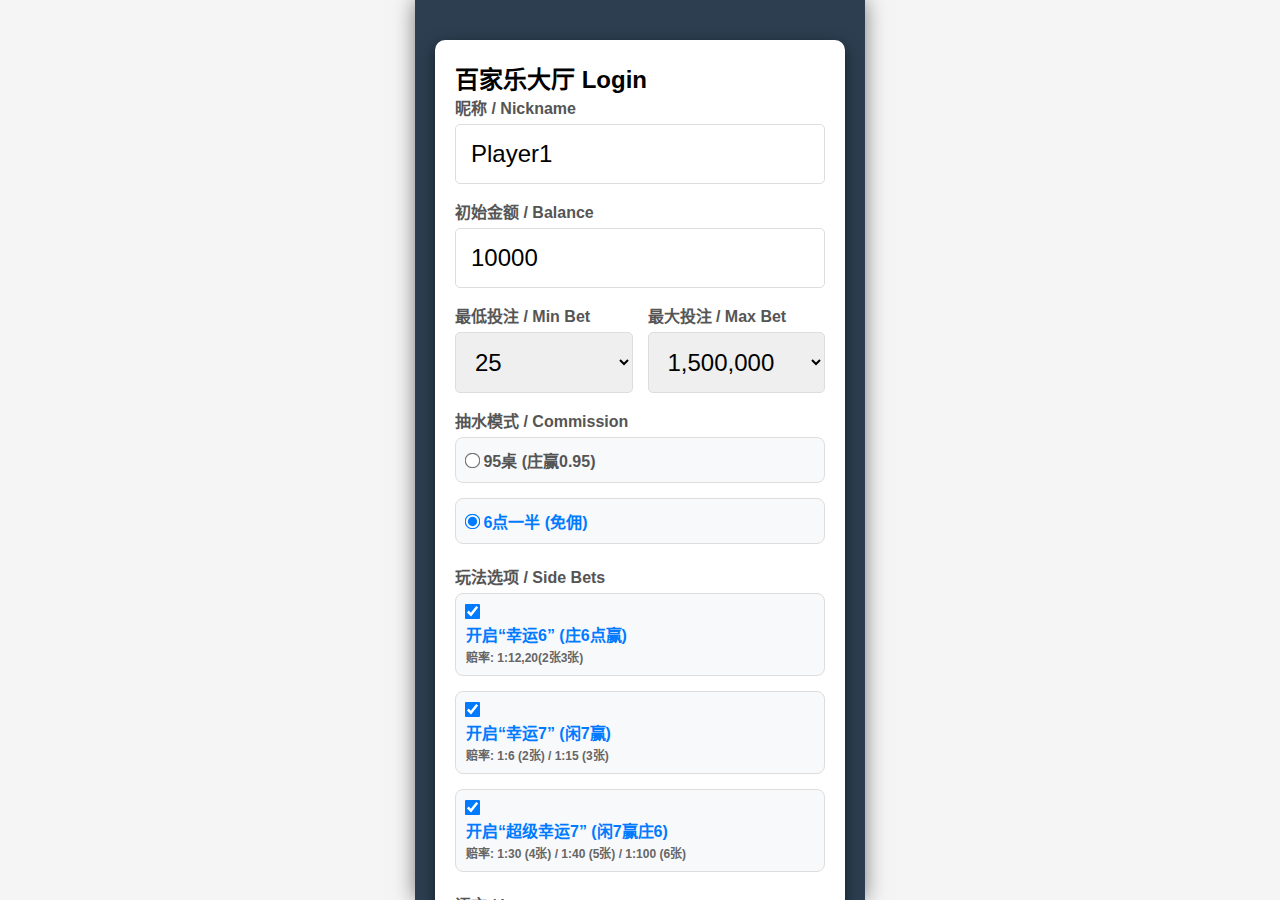
<file: index.html>
<!DOCTYPE html>
<html lang="zh-CN">
<head>
    <meta charset="UTF-8">
    <meta name="viewport" content="width=device-width, initial-scale=1.0, maximum-scale=1.0, user-scalable=no">
    <title>百家乐路单系统</title>
    <link rel="stylesheet" href="main.css">
</head>
<body>
    <div class="app-container">
        
        <!-- VIEW 1: LOGIN -->
        <div id="login-view" class="view-section">
            <div class="login-card">
                <h2 data-i18n="login_title">百家乐大厅 Login</h2>
                
                <div class="form-group">
                    <label data-i18n="label_nickname">昵称 / Nickname</label>
                    <input type="text" id="login-nickname" value="Player1" class="form-input">
                </div>
                
                <div class="form-group">
                    <label data-i18n="label_balance">初始金额 / Balance</label>
                    <input type="number" id="login-balance" value="10000" class="form-input">
                </div>
                
                <div class="form-group-row">
                    <div class="form-group half-width">
                        <label data-i18n="label_min_bet">最低投注 / Min Bet</label>
                        <select id="login-min-limit" class="form-select">
                            <option value="25">25</option>
                            <option value="50">50</option>
                            <option value="500">500</option>
                            <option value="1000">1,000</option>
                            <option value="1500">1,500</option>
                            <option value="2000">2,000</option>
                            <option value="3000">3,000</option>
                        </select>
                    </div>
                    <div class="form-group half-width">
                        <label data-i18n="label_max_bet">最大投注 / Max Bet</label>
                        <select id="login-max-limit" class="form-select">
                            <option value="1500000">1,500,000</option>
                            <option value="2500000">2,500,000</option>
                        </select>
                    </div>
                </div>
                
                <div class="form-group">
                    <label data-i18n="label_commission">抽水模式 / Commission</label>
                    <div class="radio-group">
                        <label class="radio-label">
                            <input type="radio" name="login-commission" value="classic">
                            <span data-i18n="comm_classic">95桌 (庄赢0.95)</span>
                        </label>
                        <label class="radio-label">
                            <input type="radio" name="login-commission" value="super6" checked>
                            <span data-i18n="comm_super6">6点一半 (免佣)</span>
                        </label>
                    </div>
                </div>
                
                <div class="form-group">
                    <label data-i18n="label_side_bets">玩法选项 / Side Bets</label>
                    <div class="checkbox-group">
                        <label class="checkbox-label">
                            <input type="checkbox" id="login-sb-lucky6" checked>
                            <div>
                                <span data-i18n="opt_lucky6">开启“幸运6” (庄6点赢)</span>
                                <div class="setting-odds" data-i18n="odds_lucky6">赔率: 1:12,20(2張3張)</div>
                            </div>
                        </label>
                        <label class="checkbox-label">
                            <input type="checkbox" id="login-sb-lucky7" checked>
                            <div>
                                <span data-i18n="opt_lucky7">开启“幸运7” (闲7赢)</span>
                                <div class="setting-odds" data-i18n="odds_lucky7">赔率: 1:6 (2张) / 1:15 (3张)</div>
                            </div>
                        </label>
                        <label class="checkbox-label">
                            <input type="checkbox" id="login-sb-super7" checked>
                            <div>
                                <span data-i18n="opt_super_lucky7">开启“超级幸运7” (闲7赢庄6)</span>
                                <div class="setting-odds" data-i18n="odds_super_lucky7">赔率: 1:30 (4张) / 1:40 (5张) / 1:100 (6张)</div>
                            </div>
                        </label>
                    </div>
                </div>
                
                <div class="form-group">
                    <label data-i18n="label_language">语言 / Language</label>
                    <div class="radio-group horizontal-group">
                        <label class="radio-label">
                            <input type="radio" name="login-language" value="zh-CN" checked>
                            简体中文
                        </label>
                        <label class="radio-label">
                            <input type="radio" name="login-language" value="zh-TW">
                            繁體中文
                        </label>
                    </div>
                </div>
                
                <div class="form-group">
                    <label data-i18n="label_audio">音效设置 / Audio</label>
                    <div class="volume-control-row">
                        <span>BGM: <input type="range" id="login-bgm-volume" min="0" max="100" value="10"></span>
                    </div>
                    <div class="volume-control-row">
                        <span>Voice: <input type="range" id="login-voice-volume" min="0" max="100" value="100"></span>
                    </div>
                </div>
                
                <button id="btn-enter-lobby" class="btn-primary full-width" data-i18n="btn_enter_lobby">进入大厅 (Enter Lobby)</button>
            </div>
        </div>

        <!-- VIEW 2: LOBBY -->
        <div id="lobby-view" class="view-section hidden">
            <div class="lobby-header">
                <div class="user-info">
                    <span class="avatar">👤</span>
                    <span id="lobby-nickname" class="nickname">Player</span>
                    <span class="divider">|</span>
                    <span class="currency">💰</span><span id="lobby-balance" class="balance">10,000</span>
                </div>
                <button id="btn-logout" class="btn-secondary-small">退出</button>
            </div>
            <div class="lobby-content">
                <div class="lobby-title">选择牌桌 (Select Table)</div>
                <div id="lobby-table-list" class="lobby-list">
                    <!-- Tables will be generated here -->
                </div>
            </div>
        </div>

        <!-- VIEW 3: GAME -->
        <div id="game-view" class="view-section hidden">
            <div class="container">
                <!-- 游戏区 -->
                <div class="game-area">
                    <!-- Table Limit Display -->
                    <div id="table-limit-display" class="table-limit-display" data-i18n="table_limit_display">台红: 25-150万</div>
                    
                    <!-- Settings Button -->
                    <button id="btn-settings-toggle" class="btn-settings-toggle">⚙️</button>
                    
                    <!-- Music Button (Top Right) -->
                    <button id="btn-music-toggle-main" class="btn-music-toggle-main">🎵</button>
                    
                    <!-- Peek Toggle Button (Below Music Button) -->
                    <button id="btn-peek-toggle" class="btn-peek-toggle">👁️</button>
                    
                    <!-- 发牌/显示区 -->
                    <div class="deal-area">
                        <div class="hand player-hand">
                            <div class="hand-title text-player"><span data-i18n="player_label">闲 (Player)</span> <span id="score-player" class="score">0</span></div>
                            <div class="cards-box" id="cards-player">
                                <!-- <div class="card"></div> -->
                            </div>
                        </div>
                        <div class="vs-divider">VS</div>
                        <div class="hand banker-hand">
                            <div class="hand-title text-banker"><span data-i18n="banker_label">庄 (Banker)</span> <span id="score-banker" class="score">0</span></div>
                            <div class="cards-box" id="cards-banker">
                                <!-- <div class="card"></div> -->
                            </div>
                        </div>
                        <!-- 结果显示 -->
                        <div id="result-overlay" class="result-overlay hidden"></div>
                        <!-- Video Overlay -->
                        <div id="video-overlay" class="video-overlay hidden">
                            <video id="game-video" playsinline muted></video>
                        </div>
                    </div>

                    <!-- 下注区 -->
                    <div class="betting-area" style="position: relative;">
                        <!-- Cut Card Overlay (Moved Here) -->
                        <div id="cut-overlay" class="cut-overlay hidden">
                            <div class="cut-content">
                                <div class="indicator-section">
                                    <h3>指示牌</h3>
                                    <div id="cut-indicator-card" class="card"></div>
                                    <div id="cut-info-text">K点 - 销牌10张</div>
                                </div>
                                <div class="burn-section">
                                    <h3>销牌</h3>
                                    <div id="burn-cards-grid" class="burn-grid">
                                        <!-- Cards will be injected here -->
                                    </div>
                                </div>
                            </div>
                        </div>

                        <div class="bet-grid">
                            <!-- Top Row Container for Side Bets -->
                            <div class="side-bets-row">
                                <button class="bet-btn bet-lucky7" id="bet-lucky7">
                                    <div class="side-label" data-i18n="lucky7">幸运7</div>
                                    <div class="odds">1:6/15</div>
                                </button>
                                <button class="bet-btn bet-super-lucky7" id="bet-super-lucky7">
                                    <div class="side-label" data-i18n="super_lucky7">超幸7</div>
                                    <div class="odds">1:30+</div>
                                </button>
                                <button class="bet-btn bet-lucky6" id="bet-lucky6">
                                    <div class="side-label" data-i18n="lucky6">幸6(2/3)</div>
                                    <div class="odds">1:12/20</div>
                                </button>
                                <button class="bet-btn bet-lucky6-2" id="bet-lucky6-2">
                                    <div class="side-label" data-i18n="lucky6_2">幸6(2张)</div>
                                    <div class="odds">1:22</div>
                                </button>
                                <button class="bet-btn bet-lucky6-3" id="bet-lucky6-3">
                                    <div class="side-label" data-i18n="lucky6_3">幸6(3张)</div>
                                    <div class="odds">1:50</div>
                                </button>
                            </div>

                            <!-- Pairs & Tie (Row 2) -->
                            <button class="bet-btn bet-player-pair" id="bet-player-pair">
                                <div data-i18n="player_pair">闲对</div>
                                <div class="odds">1:11</div>
                            </button>
                            <button class="bet-btn bet-tie" id="bet-tie">
                                <div data-i18n="tie">和</div>
                                <div class="odds">1:8</div>
                            </button>
                            <button class="bet-btn bet-banker-pair" id="bet-banker-pair">
                                <div data-i18n="banker_pair">庄对</div>
                                <div class="odds">1:11</div>
                            </button>
                            
                            <!-- Main Bets (Bottom) -->
                            <button class="bet-btn bet-player-main" id="bet-player">
                                <div class="main-label" data-i18n="player_main">闲</div>
                                <div class="odds">1:1</div>
                            </button>
                            <button class="bet-btn bet-banker-main" id="bet-banker">
                                <div class="main-label" data-i18n="banker_main">庄</div>
                                <div class="odds" id="banker-odds">0.95:1</div>
                            </button>
                        </div>
                        
                        <!-- 操作栏 -->
                        <div class="controls-bar">
                            <div class="balance-stats-wrapper">
                                <div class="balance-display-overlay"><button id="btn-balance-info" class="btn-info-small">?</button><span data-i18n="balance_label">余额:</span> <span id="balance-amount" class="text-color-white">10,000</span></div>
                                <div class="game-stats-display">
                                    <span><span data-i18n="stat_total">总:</span><b id="stat-total">0</b></span>
                                    <span class="stat-banker"><span data-i18n="stat_banker">庄:</span><b id="stat-banker">0</b></span>
                                    <span class="stat-player"><span data-i18n="stat_player">闲:</span><b id="stat-player">0</b></span>
                                    <span class="stat-tie"><span data-i18n="stat_tie">和:</span><b id="stat-tie">0</b></span>
                                    <span class="stat-banker"><span data-i18n="stat_bpair">庄对:</span><b id="stat-bpair">0</b></span>
                                    <span class="stat-player"><span data-i18n="stat_ppair">闲对:</span><b id="stat-ppair">0</b></span>
                                    <span><span data-i18n="stat_lucky6">幸6:</span><b id="stat-lucky6">0</b></span>
                                    <span><span data-i18n="stat_lucky7">幸7:</span><b id="stat-lucky7">0</b></span>
                                </div>
                            </div>
                            <div class="chips-scroll-wrapper">
                                <button class="chip-scroll-btn" id="chip-scroll-left">&lt;</button>
                                <div class="chips-group" id="chips-scroll-area">
                                    <div class="chip chip-25 selected" data-val="25">25</div>
                                    <div class="chip chip-100" data-val="100">100</div>
                                    <div class="chip chip-500" data-val="500">500</div>
                                    <div class="chip chip-1000" data-val="1000">1千</div>
                                    <div class="chip chip-5000" data-val="5000">5千</div>
                                    <div class="chip chip-10000" data-val="10000">1万</div>
                                    <div class="chip chip-100000" data-val="100000">10万</div>
                                </div>
                                <button class="chip-scroll-btn" id="chip-scroll-right">&gt;</button>
                            </div>
                            <div class="action-group">
                                <button id="btn-test-run" class="btn-action btn-clear" style="background: #e91e63; display: none;">Test</button>
                                <button id="btn-clear" class="btn-action btn-clear" data-i18n="btn_clear">清除</button>
                                <button id="btn-deal" class="btn-action btn-deal" data-i18n="btn_deal">发牌</button>
                            </div>
                        </div>
                    </div>
                </div>

                <!-- 路单区 -->
                <div class="roadmap-area">
                    <!-- 大路 -->
                    <div class="grid-dalu" id="dalu"></div>

                    <!-- 下三路 + 珠仔路 -->
                    <div class="bottom-table-container">
                        <div class="small-tables-group">
                            <div class="grid-dayan" id="dayan"></div>
                            <div class="grid-small" id="xiaolu"></div>
                            <div class="grid-small" id="zhanglang"></div>
                        </div>
                        <div class="zhuzailu-table-wrap">
                            <div class="grid-zhuzailu" id="zhuzailu"></div>
                            
                            <!-- Prediction Board (Ask Road) -->
                            <div class="prediction-board" id="prediction-board">
                                <div class="pred-row">
                                    <div class="pred-label"><span class="pred-indicator red"></span><span data-i18n="banker_main">庄</span></div>
                                    <div class="pred-cell" id="pred-banker-dayan"></div>
                                    <div class="pred-cell" id="pred-banker-small"></div>
                                    <div class="pred-cell" id="pred-banker-cockroach"></div>
                                </div>
                                <div class="pred-row">
                                    <div class="pred-label"><span class="pred-indicator blue"></span><span data-i18n="player_main">闲</span></div>
                                    <div class="pred-cell" id="pred-player-dayan"></div>
                                    <div class="pred-cell" id="pred-player-small"></div>
                                    <div class="pred-cell" id="pred-player-cockroach"></div>
                                </div>
                            </div>
                        </div>
                    </div>
                </div>
            </div>
        </div>
    </div>

    <!-- 游戏设置弹窗 (In-Game Settings) -->
    <div id="settings-modal" class="modal hidden">
        <div class="modal-content">
            <h2 data-i18n="settings_title">游戏设置</h2>
            
            <div class="form-group">
                <label>语言 / Language</label>
                <div class="radio-group horizontal-group">
                    <label class="radio-label">
                        <input type="radio" name="language" value="zh-CN" checked>
                        简体中文
                    </label>
                    <label class="radio-label">
                        <input type="radio" name="language" value="zh-TW">
                        繁體中文
                    </label>
                </div>
            </div>

            <div class="form-group">
                <label data-i18n="music_settings">音效设置 / Audio</label>
                <div style="display: flex; align-items: center; gap: 20px; margin-bottom: 10px;">
                    <div style="display: flex; align-items: center; gap: 8px;">
                        <span style="font-size: 14px;">背景音乐:</span>
                        <button id="btn-music-toggle" class="btn-music-control">🔇</button>
                        <span id="music-status-text" style="font-size: 12px; color: #aaa;">关闭</span>
                    </div>
                    <div style="display: flex; align-items: center; gap: 8px;">
                        <span style="font-size: 14px;">报点数:</span>
                        <button id="btn-voice-toggle" class="btn-music-control">🔊</button>
                        <span id="voice-status-text" style="font-size: 12px; color: #aaa;">开启</span>
                    </div>
                </div>
                <div style="display: flex; align-items: center; gap: 10px;">
                    <span style="font-size: 14px;">音量 / Volume:</span>
                    <input type="range" id="music-volume" min="0" max="1" step="0.1" value="0.1" style="flex: 1;">
                </div>
            </div>

            <div class="form-group">
                <label data-i18n="buyin_amount">买码金额</label>
                <input type="text" id="setting-buyin" value="10,000">
            </div>
            
            <!-- Other settings are read-only or changeable? User can change limits in game? Usually yes. -->
            <div class="form-group-row">
                <div class="form-group half-width">
                    <label data-i18n="min_bet">最低投注</label>
                    <select id="setting-min-limit">
                        <option value="25">25</option>
                        <option value="50">50</option>
                        <option value="500">500</option>
                        <option value="1000">1,000</option>
                        <option value="1500">1,500</option>
                        <option value="2000">2,000</option>
                        <option value="3000">3,000</option>
                    </select>
                </div>
                <div class="form-group half-width">
                    <label data-i18n="max_bet">最大投注</label>
                    <select id="setting-max-limit">
                        <option value="1500000">1,500,000</option>
                        <option value="2500000">2,500,000</option>
                    </select>
                </div>
            </div>

            <div class="form-group">
                <label data-i18n="commission_mode">抽水模式</label>
                <div class="radio-group">
                    <label class="radio-label">
                        <input type="radio" id="setting-comm-classic" name="commission" value="classic">
                        <span data-i18n="comm_classic">95桌 (庄赢0.95)</span>
                    </label>
                    <label class="radio-label">
                        <input type="radio" id="setting-comm-super6" name="commission" value="super6" checked>
                        <span data-i18n="comm_super6">6点一半 (免佣)</span>
                    </label>
                </div>
            </div>

            <div class="form-group">
                <label data-i18n="game_options">玩法选项</label>
                <div class="checkbox-group">
                    <label class="checkbox-label">
                        <input type="checkbox" id="setting-lucky6" checked>
                        <div>
                            <span data-i18n="opt_lucky6">开启“幸运6” (庄6点赢)</span>
                            <div class="setting-odds" data-i18n="odds_lucky6">赔率: 1:12,20(2張3張)</div>
                        </div>
                    </label>
                    <label class="checkbox-label">
                        <input type="checkbox" id="setting-lucky7" checked>
                        <div>
                            <span data-i18n="opt_lucky7">开启“幸运7” (闲7赢)</span>
                            <div class="setting-odds" data-i18n="odds_lucky7">赔率: 1:6 (2张) / 1:15 (3张)</div>
                        </div>
                    </label>
                    <label class="checkbox-label">
                        <input type="checkbox" id="setting-super-lucky7" checked>
                        <div>
                            <span data-i18n="opt_super_lucky7">开启“超级幸运7” (闲7赢庄6)</span>
                            <div class="setting-odds" data-i18n="odds_super_lucky7">赔率: 1:30 (4张) / 1:40 (5张) / 1:100 (6张)</div>
                        </div>
                    </label>
                </div>
            </div>

            <button id="btn-start-game" class="btn-primary" data-i18n="btn_continue">继续游戏</button>
        </div>
    </div>

    <!-- 统计信息弹窗 -->
    <div id="balance-info-modal" class="modal hidden" style="display: none;">
        <div class="modal-content" style="max-width: 300px; text-align: center;">
            <h2 style="margin-bottom: 15px;">统计信息</h2>
            <div class="info-row" style="margin-bottom: 10px; font-size: 18px; display: flex; justify-content: space-between; padding: 0 20px;">
                <span style="color: black;">总买入:</span> <span id="info-total-buyin" style="color: black;">0</span>
            </div>
            <div class="info-row" style="margin-bottom: 20px; font-size: 18px; display: flex; justify-content: space-between; padding: 0 20px;">
                <span style="color: black;">赢输数:</span> <span id="info-win-loss" style="color: black;">0</span>
            </div>
            <button id="btn-close-info" class="btn-primary">关闭</button>
        </div>
    </div>

    <!-- Peek Overlay -->
    <div id="peek-overlay">
        <div class="peek-opponent-container">
            <div class="peek-opponent-title">對家 (Opponent) <span id="peek-opponent-score"></span></div>
            <div class="peek-opponent-cards"></div>
        </div>
        
        <div class="peek-title">闲家看牌 <span id="peek-my-score"></span></div>
        <div class="peek-initial-score" id="peek-initial-score"></div>
        <div class="peek-container">
            <!-- Cards will be injected here -->
        </div>
        <button class="btn-open">直接开牌 (Open)</button>
    </div>

    <script src="main.js"></script>
</body>
</html>
</file>
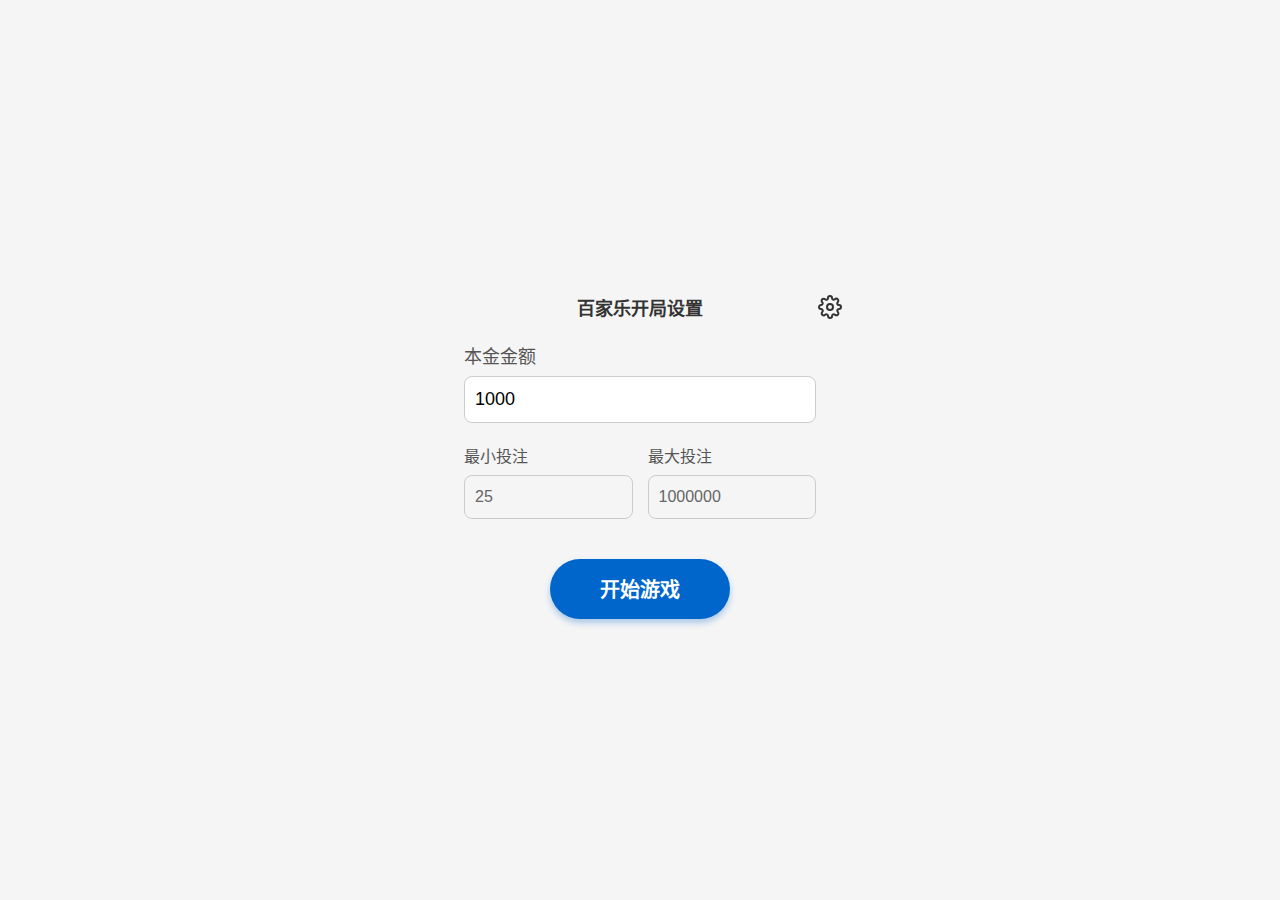
<file: baccarat.html>
<!DOCTYPE html>
<html lang="zh-CN">
<head>
    <meta charset="UTF-8">
    <meta name="viewport" content="width=device-width, initial-scale=1.0, maximum-scale=1.0, user-scalable=no">
    <title>百家乐网页版</title>
    <style>
        /* 基础重置 */
        * {
            box-sizing: border-box;
            margin: 0;
            padding: 0;
            -webkit-tap-highlight-color: transparent;
        }

        body {
            font-family: -apple-system, BlinkMacSystemFont, "Segoe UI", Roboto, "Helvetica Neue", Arial, sans-serif;
            background-color: #f5f5f5;
            color: #333;
            height: 100vh;
            display: flex;
            flex-direction: column;
            align-items: center;
            overflow-x: hidden;
        }

        /* 通用样式 */
        .container {
            width: 100%;
            max-width: 480px;
            height: 100%;
            display: flex;
            flex-direction: column;
            padding: 20px;
            position: relative;
        }

        .center-content {
            display: flex;
            flex-direction: column;
            align-items: center;
            justify-content: center;
            flex: 1;
        }

        button {
            border: none;
            outline: none;
            cursor: pointer;
            font-family: inherit;
            transition: all 0.2s ease;
            user-select: none;
        }

        /* Header 样式 */
        .app-header {
            width: 100%;
            height: 50px;
            display: flex;
            justify-content: space-between;
            align-items: center;
            padding: 0 10px;
            margin-bottom: 10px;
            background-color: transparent;
            position: relative; /* 确保层级 */
            z-index: 10;
        }

        .header-title {
            font-size: 18px;
            font-weight: bold;
            color: #333;
            margin: 0;
            /* visibility: hidden; 删除这行，让标题显示 */
            flex: 1; /* 占据中间空间 */
            text-align: center; /* 居中 */
        }

        /* 创建一个空的占位元素来平衡右边的按钮，使标题绝对居中 */
        .header-placeholder {
            width: 40px; 
            height: 40px;
        }

        .icon-btn {
            background: none;
            border: none;
            padding: 8px;
            cursor: pointer;
            color: #333; /* 加深颜色 */
            display: flex;
            align-items: center;
            justify-content: center;
            border-radius: 50%;
            transition: background-color 0.2s;
            width: 40px;
            height: 40px;
        }

        .icon-btn:active {
            background-color: #f0f0f0;
        }

        /* 模态遮罩层 */
        .modal-overlay {
            position: fixed;
            top: 0;
            left: 0;
            width: 100%;
            height: 100%;
            background-color: rgba(0, 0, 0, 0.5);
            z-index: 2000;
            display: none; /* 默认隐藏 */
            align-items: center;
            justify-content: center;
            backdrop-filter: blur(2px);
        }

        .modal-overlay.active {
            display: flex;
            animation: fadeIn 0.2s ease-out;
        }

        /* 模态内容框 */
        .modal-content {
            width: 85%;
            max-width: 320px;
            background: white;
            border-radius: 16px;
            overflow: hidden;
            box-shadow: 0 10px 25px rgba(0,0,0,0.1);
            animation: slideUp 0.3s cubic-bezier(0.18, 0.89, 0.32, 1.28);
        }

        .modal-header {
            padding: 15px 20px;
            border-bottom: 1px solid #eee;
            display: flex;
            justify-content: space-between;
            align-items: center;
        }

        .modal-header h3 {
            margin: 0;
            font-size: 18px;
            color: #333;
        }

        .close-btn {
            background: none;
            border: none;
            font-size: 24px;
            color: #999;
            padding: 0 5px;
            line-height: 1;
        }

        /* 限红列表 */
        .limit-list {
            padding: 10px 0;
        }

        .limit-option {
            display: flex;
            align-items: center;
            padding: 15px 20px;
            cursor: pointer;
            transition: background 0.2s;
            position: relative;
        }

        .limit-option:active {
            background-color: #f9f9f9;
        }

        .limit-option input[type="radio"] {
            position: absolute;
            opacity: 0;
        }

        .limit-text {
            flex: 1;
            font-size: 16px;
            font-weight: 500;
            color: #333;
        }

        .check-icon {
            color: #0066cc;
            font-weight: bold;
            opacity: 0;
            transition: opacity 0.2s;
        }

        .limit-option input[type="radio"]:checked ~ .limit-text {
            color: #0066cc;
        }

        .limit-option input[type="radio"]:checked ~ .check-icon {
            opacity: 1;
        }

        @keyframes slideUp {
            from { transform: translateY(20px); opacity: 0; }
            to { transform: translateY(0); opacity: 1; }
        }

        /* 开局设置页 */
        #settings-page {
            width: 100%;
            height: 100%;
            display: flex;
            flex-direction: column;
            align-items: center;
            justify-content: center;
        }

        .page-title {
            display: none;
        }

        .input-row {
            width: 80%;
            display: flex;
            justify-content: space-between;
            gap: 15px;
            margin-bottom: 20px;
        }

        .input-group-half {
            flex: 1;
            display: flex;
            flex-direction: column;
        }

        .input-group-half label {
            font-size: 16px; /* 稍微缩小字体以适应并排 */
            margin-bottom: 8px;
            color: #555;
            font-weight: 500;
        }

        .input-group-half input {
            width: 100%;
            padding: 12px 10px;
            font-size: 16px;
            border: 1px solid #ccc;
            border-radius: 8px;
            outline: none;
            background-color: #fff;
        }

        .input-group {
            width: 80%;
            margin-bottom: 20px;
            display: flex;
            flex-direction: column;
        }

        .input-group label {
            font-size: 18px;
            margin-bottom: 8px;
            color: #555;
            font-weight: 500;
        }

        .input-group input {
            width: 100%;
            padding: 12px 10px;
            font-size: 18px;
            border: 1px solid #ccc;
            border-radius: 8px;
            outline: none;
            background-color: #fff;
        }

        .input-group input:focus {
            border-color: #0066cc;
            box-shadow: 0 0 0 2px rgba(0, 102, 204, 0.2);
        }

        .btn-primary {
            width: 180px;
            height: 60px;
            background-color: #0066cc;
            color: white;
            font-size: 20px;
            font-weight: bold;
            border-radius: 30px;
            margin-top: 20px;
            box-shadow: 0 4px 6px rgba(0, 102, 204, 0.3);
        }

        .btn-primary:active {
            transform: scale(0.98);
            box-shadow: 0 2px 4px rgba(0, 102, 204, 0.3);
        }

        .btn-primary:disabled {
            background-color: #ccc;
            box-shadow: none;
            cursor: not-allowed;
        }

        /* 游戏主页面 */
        #game-page {
            width: 100%;
            height: 100%;
            display: none; /* 初始隐藏 */
            flex-direction: column;
        }

        .game-header-row {
            display: flex;
            justify-content: space-between;
            align-items: center;
            margin-bottom: 20px;
            gap: 15px;
        }

        .balance-display {
            flex: 1; /* 占据剩余空间 */
            font-size: 20px; /* 放大字体 */
            font-weight: bold;
            text-align: center;
            padding: 15px;
            background: white;
            border-radius: 12px;
            box-shadow: 0 2px 4px rgba(0,0,0,0.05);
            margin-bottom: 0; /* 移除底部间距 */
            display: flex;
            align-items: center;
            justify-content: center;
            height: 90px; /* 增加高度 */
        }

        .stats-display {
            flex: 1.5; /* 统计栏稍宽 */
            display: flex;
            flex-wrap: wrap; /* 允许换行 */
            justify-content: space-between;
            align-content: center;
            background: white;
            padding: 10px 15px;
            border-radius: 12px;
            box-shadow: 0 2px 4px rgba(0,0,0,0.05);
            font-size: 16px; /* 放大字体 */
            margin-bottom: 0; /* 移除底部间距 */
            height: 90px; /* 增加高度 */
        }
        
        .stats-item {
            width: 48%; /* 每行显示两个 */
            font-weight: bold;
            margin: 2px 0;
            line-height: 1.4;
        }

        /* 结果显示区 */
        .result-display {
            background: white;
            border-radius: 16px;
            padding: 20px;
            margin-bottom: 20px;
            box-shadow: 0 4px 12px rgba(0,0,0,0.08);
            text-align: center;
            flex-shrink: 0;
        }

        .probability-display {
            display: flex;
            justify-content: space-around;
            margin-top: 15px;
            padding-top: 15px;
            border-top: 1px solid #eee;
            font-size: 14px;
            color: #666;
        }

        .probability-item {
            display: flex;
            flex-direction: column;
            align-items: center;
        }

        .probability-value {
            font-weight: bold;
            font-size: 16px;
            margin-top: 4px;
        }

        .result-row {
            margin-bottom: 12px;
            font-size: 18px;
        }

        .current-result {
            font-size: 28px;
            font-weight: bold;
            margin: 15px 0;
            min-height: 42px;
            display: flex;
            align-items: center;
            justify-content: center;
        }

        .result-legend {
            font-size: 14px;
            color: #666;
            margin-top: 10px;
            padding-top: 10px;
            border-top: 1px solid #eee;
        }

        /* 颜色类 */
        .color-P { color: #0066cc; }
        .color-B { color: #cc0000; }
        .color-T { color: #009933; }
        .bg-P { background-color: #0066cc; color: white; }
        .bg-B { background-color: #cc0000; color: white; }
        .bg-T { background-color: #009933; color: white; }

        /* 历史记录 */
        .history-container {
            width: 100%;
            height: 80px;
            background: #e8e8e8;
            border-radius: 12px;
            margin-bottom: 20px;
            overflow-x: auto;
            overflow-y: hidden;
            -webkit-overflow-scrolling: touch;
            white-space: nowrap;
            padding: 15px;
            display: flex;
            align-items: center;
            /* 隐藏滚动条但保留功能 */
            scrollbar-width: none; /* Firefox */
            -ms-overflow-style: none; /* IE/Edge */
        }
        .history-container::-webkit-scrollbar {
            display: none; /* Chrome/Safari */
        }

        .history-item {
            display: inline-flex;
            align-items: center;
            justify-content: center;
            min-width: 50px;
            height: 50px;
            border-radius: 50%;
            margin-right: 12px;
            font-size: 20px;
            font-weight: bold;
            flex-shrink: 0;
            box-shadow: 0 2px 4px rgba(0,0,0,0.1);
        }

        /* 筹码选择 */
        .section-title {
            font-size: 16px;
            color: #666;
            margin-bottom: 10px;
            padding-left: 5px;
        }

        .chip-selection {
            display: flex;
            justify-content: center; /* 居中对齐 */
            gap: 15px; /* 增加间距 */
            margin-bottom: 20px;
        }

        .chip {
            width: 15%; /* 缩小宽度 */
            padding: 8px 0;
            border-radius: 50%;
            aspect-ratio: 1;
            display: flex;
            align-items: center;
            justify-content: center;
            font-weight: bold;
            font-size: 14px; /* 缩小字体 */
            background: white;
            border: 2px solid #ddd;
            color: #333;
            box-shadow: 0 2px 4px rgba(0,0,0,0.1);
        }

        .chip.selected {
            border: 3px solid #000;
            background-color: #ffd700;
            transform: scale(1.05);
            box-shadow: 0 4px 8px rgba(0,0,0,0.2);
        }

        .chip:disabled {
            background-color: #eee;
            color: #aaa;
            border-color: #eee;
            box-shadow: none;
            opacity: 0.6;
            cursor: not-allowed;
        }

        /* 投注选择 */
        .bet-selection {
            display: flex;
            justify-content: space-between;
            margin-bottom: auto; /* 推到底部按钮上方 */
        }

        .bet-option {
            width: 31%;
            height: 100px; /* 固定高度 */
            border-radius: 12px;
            font-size: 18px;
            font-weight: bold;
            background: white;
            border: 2px solid transparent;
            box-shadow: 0 2px 6px rgba(0,0,0,0.1);
            display: flex;
            flex-direction: column;
            align-items: center;
            justify-content: center;
            gap: 5px;
            position: relative;
        }
        
        .bet-amount {
            font-size: 14px;
            margin-top: 5px;
            color: #333;
            background: rgba(255,255,255,0.8);
            padding: 2px 8px;
            border-radius: 10px;
            min-width: 40px;
            text-align: center;
            display: none;
        }

        .bet-odds {
            font-size: 12px;
            color: #999;
            margin-top: 2px;
        }

        .bet-option[data-bet="P"] { color: #0066cc; border-color: #e6f0ff; }
        .bet-option[data-bet="B"] { color: #cc0000; border-color: #ffe6e6; }
        .bet-option[data-bet="T"] { color: #009933; border-color: #e6ffe6; }

        .bet-option:active {
            transform: scale(0.98);
        }

        .bet-option.selected[data-bet="P"] {
            background-color: #0066cc;
            color: white;
            border-color: #004c99;
            box-shadow: 0 4px 10px rgba(0, 102, 204, 0.4);
        }

        .bet-option.selected[data-bet="B"] {
            background-color: #cc0000;
            color: white;
            border-color: #990000;
            box-shadow: 0 4px 10px rgba(204, 0, 0, 0.4);
        }

        .bet-option.selected[data-bet="T"] {
            background-color: #009933;
            color: white;
            border-color: #006622;
            box-shadow: 0 4px 10px rgba(0, 153, 51, 0.4);
        }

        .controls {
            margin-top: 20px;
            display: flex;
            justify-content: center;
            padding-bottom: 20px;
            gap: 15px; /* 按钮间距 */
        }

        .btn-secondary {
            width: 120px;
            height: 60px;
            background-color: #f0f0f0;
            color: #666;
            font-size: 18px;
            font-weight: bold;
            border-radius: 30px;
            border: 1px solid #ddd;
            margin-top: 20px;
        }

        .btn-secondary:active {
            transform: scale(0.98);
            background-color: #e0e0e0;
        }

        .btn-success {
            width: 120px;
            height: 60px;
            background-color: #e6ffe6; /* 浅绿色背景 */
            color: #009933; /* 深绿色文字 */
            font-size: 18px;
            font-weight: bold;
            border-radius: 30px;
            border: 1px solid #00cc44;
            margin-top: 20px;
        }

        .btn-success:active {
            transform: scale(0.98);
            background-color: #ccffcc;
        }

        .btn-success:disabled {
            background-color: #f0f0f0;
            color: #aaa;
            border-color: #ddd;
            cursor: not-allowed;
            transform: none;
        }
        .toast {
            position: fixed;
            top: 50%;
            left: 50%;
            transform: translate(-50%, -50%);
            background-color: rgba(0, 0, 0, 0.8);
            color: white;
            padding: 16px 24px;
            border-radius: 8px;
            font-size: 16px;
            z-index: 1000;
            display: none;
            text-align: center;
            max-width: 80%;
            pointer-events: none; /* 防止遮挡点击 */
        }

        /* 动画 */
        @keyframes fadeIn {
            from { opacity: 0; }
            to { opacity: 1; }
        }
        
        .fade-in {
            animation: fadeIn 0.3s ease-in;
        }

        @keyframes popIn {
            0% { transform: scale(0.8); opacity: 0; }
            100% { transform: scale(1); opacity: 1; }
        }

        .pop-in {
            animation: popIn 0.3s cubic-bezier(0.175, 0.885, 0.32, 1.275);
        }

    </style>
</head>
<body>

    <!-- 开局设置页 -->
    <div id="settings-page" class="container">
        <header class="app-header">
            <div class="header-placeholder"></div>
            <h1 class="header-title">百家乐开局设置</h1>
            <button id="settings-btn" class="icon-btn" aria-label="设置">
                <svg viewBox="0 0 24 24" width="24" height="24" stroke="currentColor" stroke-width="2" fill="none" stroke-linecap="round" stroke-linejoin="round">
                    <circle cx="12" cy="12" r="3"></circle>
                    <path d="M19.4 15a1.65 1.65 0 0 0 .33 1.82l.06.06a2 2 0 0 1 0 2.83 2 2 0 0 1-2.83 0l-.06-.06a1.65 1.65 0 0 0-1.82-.33 1.65 1.65 0 0 0-1 1.51V21a2 2 0 0 1-2 2 2 2 0 0 1-2-2v-.09A1.65 1.65 0 0 0 9 19.4a1.65 1.65 0 0 0-1.82.33l-.06.06a2 2 0 0 1-2.83 0 2 2 0 0 1 0-2.83l.06-.06a1.65 1.65 0 0 0 .33-1.82 1.65 1.65 0 0 0-1.51-1H3a2 2 0 0 1-2-2 2 2 0 0 1 2-2h.09A1.65 1.65 0 0 0 4.6 9a1.65 1.65 0 0 0-.33-1.82l-.06-.06a2 2 0 0 1 0-2.83 2 2 0 0 1 2.83 0l.06.06a1.65 1.65 0 0 0 1.82.33H9a1.65 1.65 0 0 0 1-1.51V3a2 2 0 0 1 2-2 2 2 0 0 1 2 2v.09a1.65 1.65 0 0 0 1 1.51 1.65 1.65 0 0 0 1.82-.33l.06-.06a2 2 0 0 1 2.83 0 2 2 0 0 1 0 2.83l-.06.06a1.65 1.65 0 0 0-.33 1.82V9a1.65 1.65 0 0 0 1.51 1H21a2 2 0 0 1 2 2 2 2 0 0 1-2 2h-.09a1.65 1.65 0 0 0-1.51 1z"></path>
                </svg>
            </button>
        </header>
        
        <div class="input-group">
            <label for="principal">本金金额</label>
            <input type="number" id="principal" min="100" value="1000" placeholder="请输入本金">
        </div>
        
        <div class="input-row">
            <div class="input-group-half">
                <label for="min-bet">最小投注</label>
                <input type="number" id="min-bet" min="1" value="25" placeholder="请输入最小投注" readonly style="background-color: #f5f5f5; color: #666;">
            </div>
            
            <div class="input-group-half">
                <label for="max-bet">最大投注</label>
                <input type="number" id="max-bet" min="1" value="1000000" placeholder="请输入最大投注" readonly style="background-color: #f5f5f5; color: #666;">
            </div>
        </div>
        
        <button id="start-game-btn" class="btn-primary">开始游戏</button>
    </div>

    <!-- 游戏主页面 -->
    <div id="game-page" class="container">
        <header class="app-header">
            <div class="header-placeholder"></div>
            <h1 class="header-title">百家乐</h1>
            <button id="info-btn" class="icon-btn" aria-label="说明">
                <svg viewBox="0 0 24 24" width="24" height="24" stroke="currentColor" stroke-width="2" fill="none" stroke-linecap="round" stroke-linejoin="round">
                    <circle cx="12" cy="12" r="10"></circle>
                    <line x1="12" y1="16" x2="12" y2="12"></line>
                    <line x1="12" y1="8" x2="12.01" y2="8"></line>
                </svg>
            </button>
        </header>

        <div class="game-header-row">
            <div class="balance-display">
                <div style="display:flex; flex-direction:column;">
                    <span style="font-size:16px; color:#666; margin-bottom:5px;">当前本金</span>
                    <span id="current-balance" style="font-size: 24px;">1000</span>
                </div>
            </div>

            <div class="stats-display">
                <div class="stats-item color-B">庄：<span id="count-B">0</span></div>
                <div class="stats-item color-P">闲：<span id="count-P">0</span></div>
                <div class="stats-item color-T">和：<span id="count-T">0</span></div>
                <div class="stats-item">总：<span id="count-total">0</span></div>
            </div>
        </div>

        <div class="result-display">
            <div class="current-result" id="current-result">未开奖</div>
            
            <div class="probability-display">
                <div class="probability-item">
                    <span>庄赢率</span>
                    <span class="probability-value color-B">45.86%</span>
                </div>
                <div class="probability-item">
                    <span>闲赢率</span>
                    <span class="probability-value color-P">44.62%</span>
                </div>
                <div class="probability-item">
                    <span>和局率</span>
                    <span class="probability-value color-T">9.52%</span>
                </div>
            </div>
        </div>

        <div class="section-title">历史记录</div>
        <div class="history-container" id="history-container">
            <!-- 历史记录项将动态插入 -->
        </div>

        <div class="section-title">选择筹码</div>
        <div class="chip-selection" id="chip-container">
            <button class="chip" data-value="25">25</button>
            <button class="chip" data-value="100">100</button>
            <button class="chip" data-value="500">500</button>
            <button class="chip" data-value="1000">1000</button>
        </div>

        <div class="section-title">选择投注</div>
        <div class="bet-selection" id="bet-container">
            <button class="bet-option" data-bet="P">
                <span>闲</span>
                <span class="bet-odds">1:1</span>
                <div class="bet-amount">0</div>
            </button>
            <button class="bet-option" data-bet="T">
                <span>和</span>
                <span class="bet-odds">1:8</span>
                <div class="bet-amount">0</div>
            </button>
            <button class="bet-option" data-bet="B">
                <span>庄</span>
                <span class="bet-odds">1:0.95</span>
                <div class="bet-amount">0</div>
            </button>
        </div>

        <div class="controls">
            <button id="cancel-bet-btn" class="btn-secondary" style="display: none;">取消下注</button>
            <button id="next-round-btn" class="btn-primary">请下注</button>
            <button id="skip-round-btn" class="btn-success">飞牌</button>
        </div>
    </div>

    <!-- 提示框 -->
    <div id="toast" class="toast"></div>

    <!-- 限红设置弹窗 -->
    <div id="limit-modal" class="modal-overlay">
        <div class="modal-content">
            <div class="modal-header">
                <h3>选择限红</h3>
                <button class="close-btn" onclick="toggleModal(false)">×</button>
            </div>
            <div class="limit-list">
                <label class="limit-option">
                    <input type="radio" name="table-limit" value="25-1000000">
                    <span class="limit-text">25 - 1,000,000</span>
                    <span class="check-icon">✓</span>
                </label>
                <label class="limit-option">
                    <input type="radio" name="table-limit" value="50-1000000">
                    <span class="limit-text">50 - 1,000,000</span>
                    <span class="check-icon">✓</span>
                </label>
                <label class="limit-option">
                    <input type="radio" name="table-limit" value="100-1000000">
                    <span class="limit-text">100 - 1,000,000</span>
                    <span class="check-icon">✓</span>
                </label>
                <label class="limit-option">
                    <input type="radio" name="table-limit" value="200-1000000">
                    <span class="limit-text">200 - 1,000,000</span>
                    <span class="check-icon">✓</span>
                </label>
            </div>
        </div>
    </div>

    <!-- 说明弹窗 -->
    <div id="info-modal" class="modal-overlay">
        <div class="modal-content">
            <div class="modal-header">
                <h3>游戏说明</h3>
                <button class="close-btn" onclick="toggleInfoModal(false)">×</button>
            </div>
            <div class="limit-list" style="padding: 20px;">
                <p style="margin-bottom: 10px;"><strong>当前限红：</strong></p>
                <p id="info-limit" style="margin-bottom: 20px; font-size: 18px; color: #0066cc;">25 - 1,000,000</p>
                
                <p style="margin-bottom: 10px;"><strong>按钮说明：</strong></p>
                <ul style="padding-left: 20px; line-height: 1.6;">
                    <li><strong>飞牌：</strong>跳过下注，直接开牌。</li>
                    <li><strong>取消下注：</strong>清除所有已下注筹码。</li>
                    <li><strong>确定下注：</strong>确认并开始开奖。</li>
                </ul>
            </div>
        </div>
    </div>

    <script>
        // 游戏状态
        const gameState = {
            principal: 1000,
            minBet: 25,
            maxBet: 1000000,
            currentChip: null,
            bets: { P: 0, B: 0, T: 0 },
            history: [],
            counts: { P: 0, B: 0, T: 0, Total: 0 },
            isGameActive: false,
            maxRounds: 0 // 本靴最大局数
        };

        // 概率配置
        const PROBABILITIES = {
            BANKER: 45.86,
            PLAYER: 44.62,
            TIE: 9.52
        };

        // 赔率配置
        const PAYOUTS = {
            P: 1,      // 1:1
            B: 0.95,   // 1:0.95
            T: 8       // 1:8
        };

        // 颜色映射
        const COLORS = {
            P: '#0066cc',
            B: '#cc0000',
            T: '#009933'
        };

        const TEXT_MAP = {
            P: '闲赢',
            B: '庄赢',
            T: '和局'
        };

        // DOM 元素
        const settingsPage = document.getElementById('settings-page');
        const gamePage = document.getElementById('game-page');
        const startGameBtn = document.getElementById('start-game-btn');
        const nextRoundBtn = document.getElementById('next-round-btn');
        const cancelBetBtn = document.getElementById('cancel-bet-btn');
        const skipRoundBtn = document.getElementById('skip-round-btn');
        const toastEl = document.getElementById('toast');
        
        // 输入框
        const principalInput = document.getElementById('principal');
        const minBetInput = document.getElementById('min-bet');
        const maxBetInput = document.getElementById('max-bet');

        // 游戏显示元素
        const balanceDisplay = document.getElementById('current-balance');
        const currentResultDisplay = document.getElementById('current-result');
        const historyContainer = document.getElementById('history-container');
        const chipContainer = document.getElementById('chip-container');
        const betContainer = document.getElementById('bet-container');

        // 统计元素
        const countBEl = document.getElementById('count-B');
        const countPEl = document.getElementById('count-P');
        const countTEl = document.getElementById('count-T');
        const countTotalEl = document.getElementById('count-total');

        // 设置弹窗相关
        const settingsBtn = document.getElementById('settings-btn');
        const limitModal = document.getElementById('limit-modal');
        const limitInputs = document.querySelectorAll('input[name="table-limit"]');

        // 说明弹窗相关
        const infoBtn = document.getElementById('info-btn');
        const infoModal = document.getElementById('info-modal');
        const infoLimitDisplay = document.getElementById('info-limit');

        // 工具函数：显示提示
        function showToast(message, duration = 1500) {
            toastEl.textContent = message;
            toastEl.style.display = 'block';
            
            // 清除之前的定时器（防止重叠）
            if (toastEl.timeoutId) {
                clearTimeout(toastEl.timeoutId);
            }
            
            toastEl.timeoutId = setTimeout(() => {
                toastEl.style.display = 'none';
            }, duration);
        }

        // 验证设置
        function validateSettings() {
            const principal = parseInt(principalInput.value);
            const minBet = parseInt(minBetInput.value);
            const maxBet = parseInt(maxBetInput.value);

            if (isNaN(principal) || principal < 100) {
                showToast('本金必须大于等于 100');
                return false;
            }

            if (isNaN(minBet) || minBet < 1) {
                showToast('最小投注必须大于等于 1');
                return false;
            }

            if (isNaN(maxBet)) {
                showToast('最大投注无效');
                return false;
            }

            if (minBet > maxBet) {
                showToast('最小投注不能大于最大投注');
                return false;
            }

            // 更新状态
            gameState.principal = principal;
            gameState.minBet = minBet;
            gameState.maxBet = maxBet;
            return true;
        }

        // 初始化游戏
        function initGame() {
            if (!validateSettings()) return;

            // 切换页面
            settingsPage.style.display = 'none';
            gamePage.style.display = 'flex';
            
            // 生成本靴最大局数 (58-72之间)
            gameState.maxRounds = Math.floor(Math.random() * (72 - 58 + 1)) + 58;
            console.log(`本靴最大局数: ${gameState.maxRounds}`);

            // 更新 UI
            updateBalance();
            initChips();
            gameState.isGameActive = true;
        }

        // 初始化筹码
        function initChips() {
            const chips = chipContainer.querySelectorAll('.chip');
            let firstValidChip = null;

            chips.forEach(chip => {
                const value = parseInt(chip.dataset.value);
                // 检查是否在范围内
                if (value >= gameState.minBet && value <= gameState.maxBet) {
                    chip.disabled = false;
                    // 默认选中第一个符合条件的筹码
                    if (!firstValidChip) firstValidChip = chip;
                } else {
                    chip.disabled = true;
                }

                chip.onclick = () => selectChip(chip, value);
            });

            // 默认选中逻辑
            if (firstValidChip) {
                selectChip(firstValidChip, parseInt(firstValidChip.dataset.value));
            } else {
                // 如果没有符合条件的固定筹码，可能需要处理（根据需求，题目给定了固定筹码，假设输入会覆盖到至少一个，或者用户需要调整）
                // 严格来说应该允许自定义筹码或更多选项，但根据需求只有4个固定按钮。
                // 如果用户设置 min 2000, max 3000，所有筹码都不可用。
                // 这里做一个防御性处理，如果没有可用筹码，提示用户重置
                if (!firstValidChip) {
                   showToast('当前设置下没有可用的预设筹码，请重新设置');
                   setTimeout(() => {
                       location.reload();
                   }, 2000);
                }
            }
        }

        // 选择筹码
        function selectChip(element, value) {
            if (element.disabled) return;
            
            // 移除其他选中状态
            document.querySelectorAll('.chip').forEach(c => c.classList.remove('selected'));
            element.classList.add('selected');
            gameState.currentChip = value;
        }

        // 初始化投注选项
        function initBetting() {
            const options = betContainer.querySelectorAll('.bet-option');
            options.forEach(opt => {
                // 移除旧的点击事件监听器 (如果是重新初始化)
                opt.onclick = null; 
                opt.onclick = () => placeBet(opt, opt.dataset.bet);
            });
        }

        // 下注
        function placeBet(element, betType) {
            if (!gameState.currentChip) {
                showToast('请先选择筹码');
                return;
            }

            const chipValue = gameState.currentChip;

            if (gameState.principal < chipValue) {
                showToast('本金不足');
                return;
            }

            // 互斥逻辑：不能同时押庄和闲
            if (betType === 'P' && gameState.bets['B'] > 0) {
                showToast('不能同时押庄和闲');
                return;
            }
            if (betType === 'B' && gameState.bets['P'] > 0) {
                showToast('不能同时押庄和闲');
                return;
            }

            // 更新数据
            gameState.principal -= chipValue;
            gameState.bets[betType] += chipValue;
            
            // 更新 UI
            updateBalance();
            updateBetDisplay();
            
            // 按钮状态
            nextRoundBtn.textContent = '确定下注';
            nextRoundBtn.disabled = false;
            
            // 显示取消按钮，隐藏飞牌按钮
            cancelBetBtn.style.display = 'block';
            skipRoundBtn.style.display = 'none';
        }

        // 取消下注
        function cancelBet() {
            // 退回本金
            const totalBet = gameState.bets.P + gameState.bets.B + gameState.bets.T;
            gameState.principal += totalBet;
            
            // 重置下注
            gameState.bets = { P: 0, B: 0, T: 0 };
            
            // 更新 UI
            updateBalance();
            updateBetDisplay();
            
            // 重置按钮
            nextRoundBtn.textContent = '请下注';
            cancelBetBtn.style.display = 'none';
            skipRoundBtn.style.display = 'block';
        }

        // 更新下注显示
        function updateBetDisplay() {
            const options = betContainer.querySelectorAll('.bet-option');
            options.forEach(opt => {
                const type = opt.dataset.bet;
                const amount = gameState.bets[type];
                const amountEl = opt.querySelector('.bet-amount');
                const spans = opt.querySelectorAll('span'); // 获取所有文字标签
                
                if (amount > 0) {
                    amountEl.textContent = amount;
                    amountEl.style.display = 'block';
                    amountEl.style.fontSize = '24px'; // 放大金额
                    amountEl.style.fontWeight = 'bold';
                    amountEl.style.background = 'transparent'; // 去掉背景
                    amountEl.style.marginTop = '0';
                    
                    // 隐藏原有的文字和赔率
                    spans.forEach(span => span.style.display = 'none');
                    
                    opt.classList.add('selected');
                } else {
                    amountEl.style.display = 'none';
                    
                    // 恢复显示原有的文字和赔率
                    spans.forEach(span => span.style.display = 'inline');
                    
                    opt.classList.remove('selected');
                }
            });
        }

        // 更新本金显示
        function updateBalance() {
            balanceDisplay.textContent = Math.floor(gameState.principal * 100) / 100; // 保留两位小数
        }

        // 生成结果
        function generateResult() {
            const rand = Math.random() * 100;
            if (rand < PROBABILITIES.BANKER) return 'B';
            if (rand < PROBABILITIES.BANKER + PROBABILITIES.PLAYER) return 'P';
            return 'T';
        }

        // 检查是否需要洗牌
        function checkShuffle() {
            // 检查是否是倒数第二局（即下一局是最后一局）
            if (gameState.counts.Total === gameState.maxRounds - 1) {
                // 显示最后一局提示
                setTimeout(() => {
                    showToast('最后一局', 2000);
                }, 500); 
            }

            if (gameState.counts.Total >= gameState.maxRounds) {
                // 使用 setTimeout 延迟洗牌提示，让用户看清最后一局结果
                setTimeout(() => {
                    showToast('本靴牌局结束，正在重新洗牌...', 2000);
                    
                    // 禁用所有操作
                    nextRoundBtn.disabled = true;
                    skipRoundBtn.disabled = true;
                    
                    setTimeout(() => {
                        resetShoe();
                    }, 2000);
                }, 1000);
                
                return true;
            }
            return false;
        }

        // 重置牌靴（洗牌）
        function resetShoe() {
            // 重置统计
            gameState.counts = { P: 0, B: 0, T: 0, Total: 0 };
            updateStats();
            
            // 清空历史记录
            historyContainer.innerHTML = '';
            gameState.history = [];
            
            // 重置结果显示
            currentResultDisplay.innerHTML = '新牌局';
            
            // 重新生成最大局数
            gameState.maxRounds = Math.floor(Math.random() * (72 - 58 + 1)) + 58;
            console.log(`新牌靴最大局数: ${gameState.maxRounds}`);
            
            // 恢复按钮
            nextRoundBtn.textContent = '请下注';
            nextRoundBtn.disabled = false;
            skipRoundBtn.style.display = 'block';
            skipRoundBtn.disabled = false;
            
            showToast('洗牌完成，请开始下注');
        }

        // 飞牌（跳过下注直接开结果）
        function skipRound() {
            // 禁用按钮
            skipRoundBtn.disabled = true;
            nextRoundBtn.disabled = true;
            
            // 生成结果
            const result = generateResult();
            
            // 更新当前局结果
            gameState.currentResult = result;
            const curText = TEXT_MAP[result];
            const curColorClass = `color-${result}`;
            currentResultDisplay.innerHTML = `<span class="${curColorClass}">${curText} (${result})</span>`;
            currentResultDisplay.classList.remove('pop-in');
            void currentResultDisplay.offsetWidth; // 触发重绘
            currentResultDisplay.classList.add('pop-in');

            // 添加历史记录
            addToHistory(result);

            // 检查洗牌
            if (checkShuffle()) return;

            // 恢复按钮
            setTimeout(() => {
                skipRoundBtn.disabled = false;
                nextRoundBtn.disabled = false;
            }, 1500); // 1.5秒冷却时间
        }

        // 确定下注/结算
        function confirmBet() {
            const totalBet = gameState.bets.P + gameState.bets.B + gameState.bets.T;
            if (totalBet === 0) {
                showToast('请下注');
                return;
            }

            // 禁用按钮
            nextRoundBtn.disabled = true;
            nextRoundBtn.textContent = '开奖中...';
            cancelBetBtn.style.display = 'none'; // 开奖时不能取消
            
            // 模拟计算过程
            const result = generateResult();
            
            // 计算派彩
            let payout = 0;
            let winText = '';

            // 规则：
            // 押中赢：本金 + 赔率 * 本金
            // 和局：
            //   - 押和：赢 1:8
            //   - 押庄/闲：退回本金 (Push)
            
            if (result === 'T') {
                // 和局处理
                if (gameState.bets.T > 0) {
                    payout += gameState.bets.T + (gameState.bets.T * PAYOUTS.T);
                    winText += `和赢! `;
                }
                // 退回庄闲本金
                if (gameState.bets.P > 0) {
                    payout += gameState.bets.P;
                    winText += `闲退回 `;
                }
                if (gameState.bets.B > 0) {
                    payout += gameState.bets.B;
                    winText += `庄退回 `;
                }
            } else {
                // 非和局
                if (gameState.bets[result] > 0) {
                    const winAmount = gameState.bets[result] * PAYOUTS[result];
                    payout += gameState.bets[result] + winAmount;
                    winText += `赢 ${winAmount}!`;
                }
            }
            
            // 更新本金
            gameState.principal += payout;
            updateBalance();

            // 更新当前局结果
            gameState.currentResult = result;
            const curText = TEXT_MAP[result];
            const curColorClass = `color-${result}`;
            currentResultDisplay.innerHTML = `<span class="${curColorClass}">${curText} (${result})</span>`;
            currentResultDisplay.classList.remove('pop-in');
            void currentResultDisplay.offsetWidth; // 触发重绘
            currentResultDisplay.classList.add('pop-in');

            // 添加历史记录
            addToHistory(result);

            // 提示输赢
            if (payout > totalBet) {
                showToast(`恭喜！本局盈利 ${payout - totalBet}`);
            } else if (payout === totalBet) {
                 showToast(`本局保本`);
            } else {
                // 输了
            }
            
            // 检查洗牌
            if (checkShuffle()) {
                 // 如果洗牌，重置下注但不恢复按钮（由resetShoe处理）
                 gameState.bets = { P: 0, B: 0, T: 0 };
                 setTimeout(() => {
                      updateBetDisplay();
                 }, 1500);
                 return;
            }

            // 重置下注
            gameState.bets = { P: 0, B: 0, T: 0 };
            setTimeout(() => {
                 updateBetDisplay();
                 nextRoundBtn.textContent = '请下注';
                 nextRoundBtn.disabled = false;
                 
                 // 恢复飞牌按钮
                 skipRoundBtn.style.display = 'block';
            }, 1500);
        }

        // 添加历史记录
        function addToHistory(result) {
            const item = document.createElement('div');
            item.className = `history-item bg-${result} pop-in`;
            item.textContent = result;
            
            // 插入到最前面
            if (historyContainer.firstChild) {
                historyContainer.insertBefore(item, historyContainer.firstChild);
            } else {
                historyContainer.appendChild(item);
            }
            
            // 更新统计
            gameState.counts[result]++;
            gameState.counts.Total++;
            updateStats();
            
            // 滚动到最左侧 (新结果在最左)
            historyContainer.scrollLeft = 0;
        }

        // 更新统计显示
        function updateStats() {
            countBEl.textContent = gameState.counts.B;
            countPEl.textContent = gameState.counts.P;
            countTEl.textContent = gameState.counts.T;
            countTotalEl.textContent = gameState.counts.Total;
        }

        // 事件绑定
        startGameBtn.addEventListener('click', initGame);
        nextRoundBtn.addEventListener('click', confirmBet);
        cancelBetBtn.addEventListener('click', cancelBet);
        skipRoundBtn.addEventListener('click', skipRound);
        
        // 设置弹窗事件
        function toggleModal(show) {
            if (show) {
                limitModal.classList.add('active');
                // 选中当前限红
                const currentVal = `${gameState.minBet}-${gameState.maxBet}`;
                limitInputs.forEach(input => {
                    if (input.value === currentVal) input.checked = true;
                });
            } else {
                limitModal.classList.remove('active');
            }
        }

        settingsBtn.addEventListener('click', () => toggleModal(true));
        
        limitModal.addEventListener('click', (e) => {
            if (e.target === limitModal) toggleModal(false);
        });

        limitInputs.forEach(input => {
            input.addEventListener('change', (e) => {
                const [min, max] = e.target.value.split('-').map(Number);
                
                gameState.minBet = min;
                gameState.maxBet = max;
                
                initChips(); // 重新检查筹码可用性
                
                // 提示用户并关闭弹窗
                showToast(`限红已切换: ${min} - ${max}`);
                
                // 自动更新输入框
                minBetInput.value = min;
                maxBetInput.value = max;

                // 更新说明弹窗中的限红
                infoLimitDisplay.textContent = `${min} - ${max.toLocaleString()}`;
                
                setTimeout(() => toggleModal(false), 300);
            });
        });

        // 说明弹窗事件
        function toggleInfoModal(show) {
            if (show) {
                infoModal.classList.add('active');
                // 更新当前限红显示
                infoLimitDisplay.textContent = `${gameState.minBet} - ${gameState.maxBet.toLocaleString()}`;
            } else {
                infoModal.classList.remove('active');
            }
        }

        infoBtn.addEventListener('click', () => toggleInfoModal(true));
        infoModal.addEventListener('click', (e) => {
            if (e.target === infoModal) toggleInfoModal(false);
        });

        // 初始化投注点击
        initBetting();

    </script>
</body>
</html>
</file>
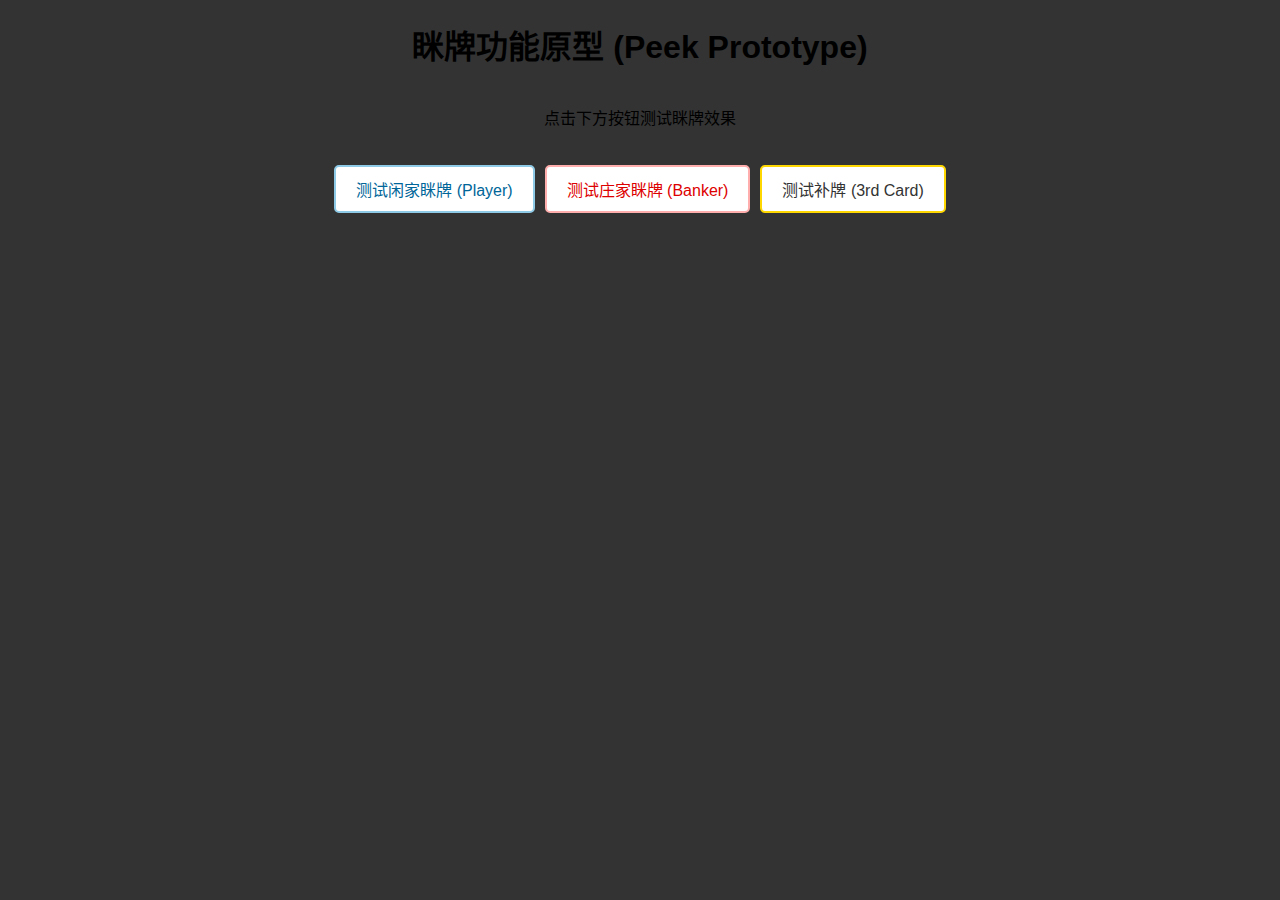
<file: peek-test.html>
<!DOCTYPE html>
<html lang="zh-CN">
<head>
    <meta charset="UTF-8">
    <meta name="viewport" content="width=device-width, initial-scale=1.0, maximum-scale=1.0, user-scalable=no">
    <title>眯牌功能测试 (Peek Test)</title>
    <link rel="stylesheet" href="peek-test.css">
</head>
<body>
    <h1>眯牌功能原型 (Peek Prototype)</h1>
    <p>点击下方按钮测试眯牌效果</p>
    
    <div class="controls">
        <button id="btn-test-player" style="border: 2px solid #8ecae6; color: #006699;">测试闲家眯牌 (Player)</button>
        <button id="btn-test-banker" style="border: 2px solid #ffadad; color: #d00;">测试庄家眯牌 (Banker)</button>
        <button id="btn-test-3rd" style="border: 2px solid #ffd700; color: #333;">测试补牌 (3rd Card)</button>
    </div>

    <!-- Peek Overlay (To be copied to index.html) -->
    <div id="peek-overlay">
        <div class="peek-title">闲家看牌</div>
        <div class="peek-container">
            <!-- Cards will be injected here -->
        </div>
        <button class="btn-open">直接开牌 (Open)</button>
    </div>

    <script src="peek-test.js"></script>
</body>
</html>
</file>
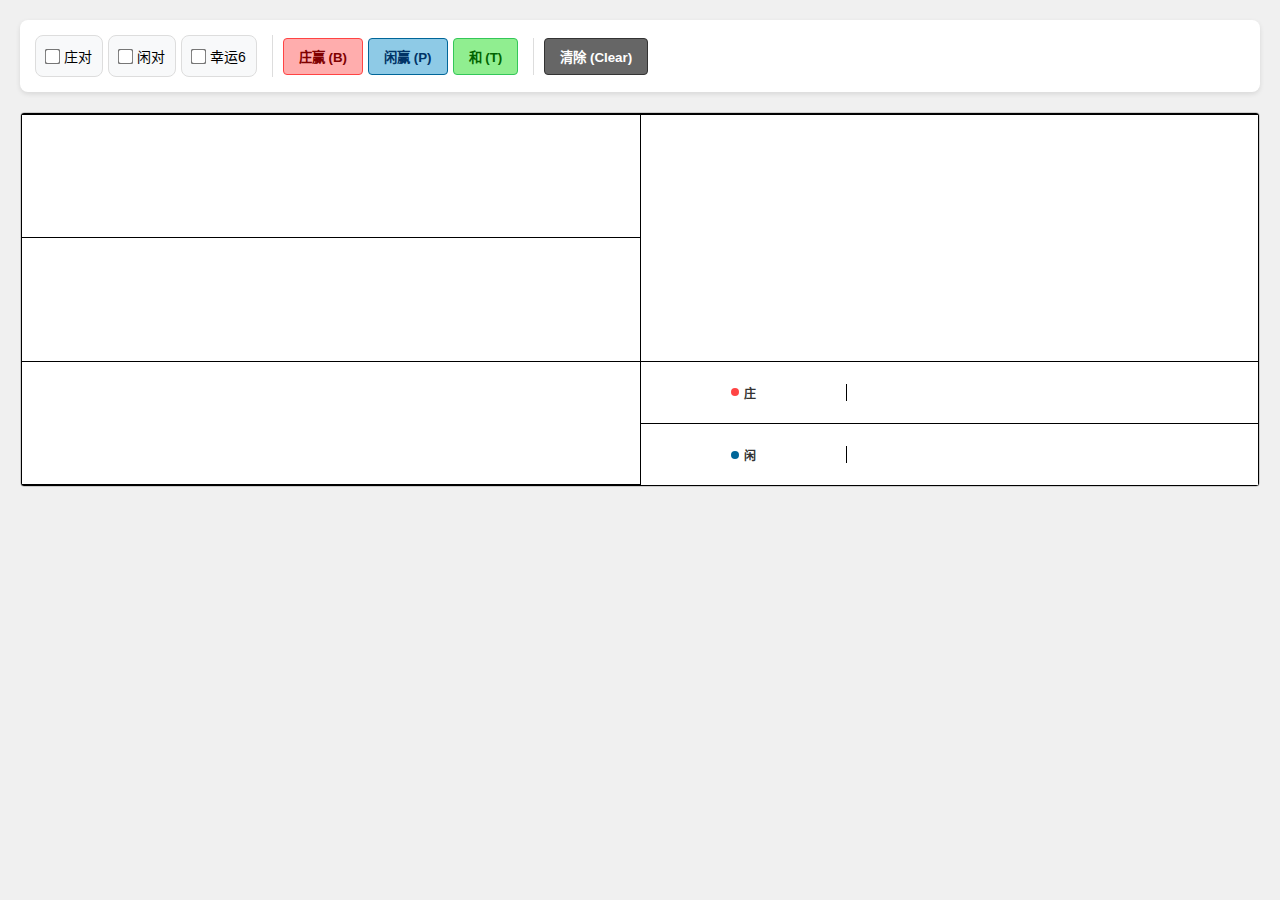
<file: roadmap-test.html>
<!DOCTYPE html>
<html lang="zh-CN">
<head>
    <meta charset="UTF-8">
    <meta name="viewport" content="width=device-width, initial-scale=1.0">
    <title>路单测试 (Roadmap Test)</title>
    <link rel="stylesheet" href="main.css">
    <style>
        body {
            padding: 20px;
            background-color: #f0f0f0;
        }
        .test-controls {
            margin-bottom: 20px;
            padding: 15px;
            background: white;
            border-radius: 8px;
            box-shadow: 0 2px 5px rgba(0,0,0,0.1);
            display: flex;
            flex-wrap: wrap;
            gap: 10px;
            align-items: center;
        }
        .control-group {
            display: flex;
            gap: 5px;
            padding-right: 15px;
            border-right: 1px solid #ddd;
        }
        .control-group:last-child {
            border-right: none;
        }
        .btn-test {
            padding: 8px 15px;
            border: 1px solid #ccc;
            border-radius: 4px;
            cursor: pointer;
            font-weight: bold;
            background: #fff;
            transition: all 0.2s;
        }
        .btn-test:hover {
            background: #eee;
            transform: translateY(-1px);
        }
        .btn-banker { background: #ffadad; border-color: #ff4444; color: #800000; }
        .btn-player { background: #8ecae6; border-color: #006699; color: #003366; }
        .btn-tie { background: #90ee90; border-color: #34c759; color: #006400; }
        .btn-clear { background: #666; color: white; border-color: #333; }
        
        .checkbox-label {
            display: flex;
            align-items: center;
            gap: 5px;
            font-size: 14px;
            cursor: pointer;
            user-select: none;
        }

        /* 强制覆盖 main.css 中的某些样式以适应测试页 */
        .container {
            max-width: 100%; /* 全宽显示 */
        }
        .roadmap-area {
            border: 1px solid #ccc;
            border-radius: 4px;
            overflow: hidden;
        }
    </style>
</head>
<body>

    <div class="test-controls">
        <div class="control-group">
            <label class="checkbox-label"><input type="checkbox" id="check-banker-pair"> 庄对</label>
            <label class="checkbox-label"><input type="checkbox" id="check-player-pair"> 闲对</label>
            <label class="checkbox-label"><input type="checkbox" id="check-lucky6"> 幸运6</label>
        </div>
        <div class="control-group">
            <button class="btn-test btn-banker" onclick="addResult('banker')">庄赢 (B)</button>
            <button class="btn-test btn-player" onclick="addResult('player')">闲赢 (P)</button>
            <button class="btn-test btn-tie" onclick="addResult('tie')">和 (T)</button>
        </div>
        <div class="control-group">
            <button class="btn-test btn-clear" onclick="clearRoads()">清除 (Clear)</button>
        </div>
    </div>

    <!-- 复制 index.html 的路单结构 -->
    <div class="roadmap-area">
        <!-- 大路 -->
        <div class="grid-dalu" id="dalu"></div>

        <!-- 下三路 + 珠仔路 -->
        <div class="bottom-table-container">
            <div class="small-tables-group">
                <div class="grid-dayan" id="dayan"></div>
                <div class="grid-small" id="xiaolu"></div>
                <div class="grid-small" id="zhanglang"></div>
            </div>
            <div class="zhuzailu-table-wrap">
                <div class="grid-zhuzailu" id="zhuzailu"></div>
                
                <!-- Prediction Board -->
                <div class="prediction-board" id="prediction-board">
                    <div class="pred-row">
                        <div class="pred-label"><span class="pred-indicator red"></span><span>庄</span></div>
                        <div class="pred-cell" id="pred-banker-dayan"></div>
                        <div class="pred-cell" id="pred-banker-small"></div>
                        <div class="pred-cell" id="pred-banker-cockroach"></div>
                    </div>
                    <div class="pred-row">
                        <div class="pred-label"><span class="pred-indicator blue"></span><span>闲</span></div>
                        <div class="pred-cell" id="pred-player-dayan"></div>
                        <div class="pred-cell" id="pred-player-small"></div>
                        <div class="pred-cell" id="pred-player-cockroach"></div>
                    </div>
                </div>
            </div>
        </div>
    </div>

    <!-- 引入 main.js -->
    <script src="main.js"></script>
    
    <!-- 测试逻辑脚本 -->
    <script>
        // 覆盖 main.js 中的 DOMContentLoaded 事件，避免初始化游戏逻辑，只初始化路单
        // 由于 main.js 中的监听器已经绑定，我们可以在这里重新初始化或直接使用全局变量
        
        // 确保 main.js 加载完毕
        window.addEventListener('load', () => {
            console.log('Roadmap Test Loaded');
            
            // 如果 main.js 已经自动初始化了 roads (在 DOMContentLoaded)，我们就可以直接用了
            // 但是 main.js 可能会报错，因为找不到 game-area 等元素
            // 为了安全起见，我们在 main.js 中应该有判空逻辑，或者我们在测试页补充缺失的 hidden div
            
            // 重新初始化一遍路单，确保引用正确
            if (typeof RoadMap !== 'undefined') {
                roads.dalu = new RoadMap('dalu', CONFIG.dalu);
                roads.dayan = new RoadMap('dayan', CONFIG.dayan);
                roads.xiaolu = new RoadMap('xiaolu', CONFIG.xiaolu);
                roads.zhanglang = new RoadMap('zhanglang', CONFIG.zhanglang);
                beadRoad = new BeadRoad('zhuzailu', CONFIG.zhuzailu);
                
                // 清除可能因 main.js 自动运行而产生的副作用
                clearRoads();
            }
        });

        function addResult(winner) {
            const bPair = document.getElementById('check-banker-pair').checked;
            const pPair = document.getElementById('check-player-pair').checked;
            const isLucky6 = document.getElementById('check-lucky6').checked;
            
            // Lucky 6 逻辑：如果是庄赢且勾选了幸运6，传入 2 (代表2张牌，或者仅仅是触发标记)
            // 根据 main.js 逻辑：lucky6Val = bankerCardsCount (2 or 3)
            let lucky6Val = false;
            if (winner === 'banker' && isLucky6) {
                lucky6Val = 2; // 默认模拟 2 张牌的幸6
            }
            
            // 调用 main.js 中的全局函数 handleInput
            // handleInput(type, pPair, bPair, lucky6, lucky7)
            handleInput(winner, pPair, bPair, lucky6Val, false);
            
            // 重置复选框 (可选，方便连续录入)
            // document.getElementById('check-banker-pair').checked = false;
            // document.getElementById('check-player-pair').checked = false;
            // document.getElementById('check-lucky6').checked = false;
        }

        function clearRoads() {
            if (roads.dalu) roads.dalu.clear();
            if (roads.dayan) roads.dayan.clear();
            if (roads.xiaolu) roads.xiaolu.clear();
            if (roads.zhanglang) roads.zhanglang.clear();
            if (beadRoad) beadRoad.clear();
            
            // 更新预测
            updatePrediction();
        }
    </script>
    
    <!-- 补充缺失的 DOM 元素以防 main.js 报错 (虽然 main.js 大多有判空，但有些可能漏了) -->
    <div id="result-overlay" class="hidden"></div>
    <div id="btn-deal" class="hidden"></div>
    <div id="btn-clear" class="hidden"></div>
    <!-- 补充音效相关的按钮 -->
    <button id="btn-music-toggle" class="hidden"></button>
    <button id="btn-music-toggle-main" class="hidden"></button>
    <button id="btn-voice-toggle" class="hidden"></button>
    <span id="voice-status-text" class="hidden"></span>
    <span id="music-status-text" class="hidden"></span>

</body>
</html>
</file>
<file: main.css>
:root {
    --bg-color: #f5f5f5;
    --border-color: #000; /* 1px black */
    --cell-border: #ccc; /* 0.5px */
    --banker-color: #ff4444;
    --player-color: #006699;
    --tie-color: #34c759;
}

* {
    box-sizing: border-box;
    margin: 0;
    padding: 0;
}

body {
    width: 100vw;
    background-color: var(--bg-color);
    overflow-x: hidden; /* 禁止横向滚动 */
    /* padding-bottom: 40px;  Removed to allow full height views */
    font-family: Arial, sans-serif;
}

body.lang-zh-CN,
body.lang-zh-CN input,
body.lang-zh-CN button,
body.lang-zh-CN select,
body.lang-zh-CN textarea,
body.lang-zh-CN .game-area,
body.lang-zh-CN .login-card {
    font-family: "Microsoft YaHei", "PingFang SC", "Heiti SC", Arial, sans-serif !important;
}

body.lang-zh-TW,
body.lang-zh-TW input,
body.lang-zh-TW button,
body.lang-zh-TW select,
body.lang-zh-TW textarea,
body.lang-zh-TW .game-area,
body.lang-zh-TW .login-card {
    font-family: "Microsoft JhengHei", "PingFang TC", "Heiti TC", Arial, sans-serif !important;
}

/* 版本标签 */
.version-tag {
    font-size: 14px;
    color: #666;
    text-align: center;
    margin-top: 10px;
    margin-bottom: 5px;
}

/* 核心内容容器 */
.app-container {
    width: 100%;
    max-width: 450px; /* 模拟手机宽度 */
    margin: 0 auto; /* 水平居中 */
    min-height: 100vh;
    position: relative;
    box-shadow: 0 0 20px rgba(0,0,0,0.5); /* Optional: adds shadow to show boundaries on desktop */
}

.container {
    width: 100%;
    display: flex;
    flex-direction: column;
    gap: 0; /* 子元素间距为 0 */
    min-height: 100vh; /* Ensure full height */
}

/* View Sections */
.view-section {
    width: 100%;
    flex: 1; /* Take remaining space */
    display: flex;
    flex-direction: column;
    overflow-y: auto; /* Internal scroll */
    height: 100vh; /* Force full height */
}

.view-section.hidden {
    display: none !important;
}

/* Login View */
#login-view {
    background-color: #2c3e50; /* Dark background */
    align-items: center;
    padding: 20px;
}

.login-card {
    background: white;
    width: 100%;
    padding: 20px;
    border-radius: 10px;
    box-shadow: 0 5px 15px rgba(0,0,0,0.5);
    margin-top: 20px;
    margin-bottom: 40px; /* Spacing */
}

.game-title {
    text-align: center;
    color: #333;
    margin-bottom: 20px;
    font-size: 24px;
}

.audio-controls-row {
    display: flex;
    gap: 15px;
    margin-bottom: 10px;
}

/* Lobby View */
#lobby-view {
    background-color: #1a1a1a;
}

.lobby-header {
    background: #0d4a2d;
    padding: 15px 20px;
    color: white;
    display: flex;
    justify-content: space-between;
    align-items: center;
    position: sticky;
    top: 0;
    z-index: 100;
    box-shadow: 0 2px 5px rgba(0,0,0,0.3);
}

.lobby-title {
    font-size: 18px;
    font-weight: bold;
}

.lobby-balance {
    font-size: 16px;
    background: rgba(0,0,0,0.3);
    padding: 5px 10px;
    border-radius: 15px;
    display: flex;
    gap: 5px;
    font-weight: bold;
}

.lobby-list {
    display: flex;
    flex-direction: column;
    gap: 15px;
    padding: 15px;
    width: 100%;
}

.table-card {
    background: white;
    border-radius: 8px;
    overflow: hidden;
    cursor: pointer;
    box-shadow: 0 3px 6px rgba(0,0,0,0.2);
    transition: transform 0.2s;
    border: 1px solid #ddd;
}

.table-card:hover {
    transform: translateY(-2px);
    box-shadow: 0 5px 12px rgba(0,0,0,0.3);
}

.table-info-bar {
    background: #f0f0f0;
    padding: 8px 15px;
    display: flex;
    justify-content: space-between;
    align-items: center;
    border-bottom: 1px solid #ddd;
}

.table-name {
    font-weight: bold;
    color: #333;
}

.table-rounds {
    font-size: 12px;
    color: #666;
}

.table-roadmap {
    padding: 10px;
    overflow-x: auto;
    /* Height and layout controlled by grid-dalu class and JS aspect-ratio */
}

/* Override RoadMap grid for Lobby Preview */
.table-roadmap.grid-dalu {
    border: 1px solid #000; /* Distinct black border */
    padding: 0; /* Remove padding so border touches grid */
    margin: 10px; /* Move spacing to margin */
    width: auto; /* Ensure it fits in card */
}

/* Game Header Bar */
.game-header-bar {
    background: #0d4a2d;
    padding: 10px;
    display: flex;
    align-items: center;
    gap: 15px;
    color: white;
    /* Sticky? */
}

.btn-back {
    background: rgba(255,255,255,0.2);
    border: none;
    color: white;
    padding: 5px 10px;
    border-radius: 5px;
    cursor: pointer;
    font-weight: bold;
}

.btn-back:hover {
    background: rgba(255,255,255,0.3);
}

.table-info {
    font-weight: bold;
    font-size: 16px;
}

/* Game Area Styles */
.game-area {
    width: 100%;
    background-color: #0d4a2d; /* Casino Green */
    color: white;
    padding: 10px;
    /* border-radius: 0 0 10px 10px; */
    margin-bottom: 0;
    position: relative; /* For settings button absolute positioning */
}

.table-limit-display {
    position: absolute;
    top: 15px; /* Slightly lower to align with buttons visually */
    left: 50%;
    transform: translateX(-50%);
    color: rgba(255, 255, 255, 0.9); /* Increased opacity for visibility */
    font-size: 14px; /* Slightly larger */
    z-index: 50;
    font-weight: bold;
    text-shadow: 1px 1px 2px rgba(0,0,0,0.8);
    background: rgba(0,0,0,0.3); /* Optional: add background for readability */
    padding: 2px 10px;
    border-radius: 12px;
}

.btn-back-circle {
    /* Inherit position from inline style or define here */
    background: rgba(0, 0, 0, 0.3);
    border: 1px solid rgba(255, 255, 255, 0.3);
    color: white;
    font-size: 20px;
    width: 36px;
    height: 36px;
    border-radius: 50%;
    display: flex;
    justify-content: center;
    align-items: center;
    cursor: pointer;
    transition: background 0.2s;
    /* Remove default button styles */
    padding: 0;
}

.btn-back-circle:hover {
    background: rgba(0, 0, 0, 0.5);
}

.btn-settings-toggle {
    position: absolute;
    top: 10px;
    right: 10px;
    background: rgba(0, 0, 0, 0.3);
    border: 1px solid rgba(255, 255, 255, 0.3);
    color: white;
    font-size: 20px;
    width: 36px;
    height: 36px;
    border-radius: 50%;
    display: flex;
    justify-content: center;
    align-items: center;
    cursor: pointer;
    z-index: 50;
    transition: background 0.2s;
}

.btn-settings-toggle:hover {
    background: rgba(0, 0, 0, 0.5);
}

.btn-music-toggle-main {
    position: absolute;
    top: 56px; /* Positioned below settings button (10px + 36px + 10px gap) */
    right: 10px; /* Aligned with settings button */
    background: rgba(0, 0, 0, 0.3);
    border: 1px solid rgba(255, 255, 255, 0.3);
    color: white;
    font-size: 16px;
    width: 36px;
    height: 36px;
    border-radius: 50%;
    display: flex;
    justify-content: center;
    align-items: center;
    cursor: pointer;
    z-index: 50;
    transition: background 0.2s;
}

.btn-music-toggle-main:hover {
    background: rgba(0, 0, 0, 0.5);
}

.btn-peek-toggle {
    position: absolute;
    top: 102px; /* 56px + 36px + 10px gap */
    right: 10px;
    background: rgba(0, 0, 0, 0.3);
    border: 1px solid rgba(255, 255, 255, 0.3);
    color: white;
    font-size: 16px;
    width: 36px;
    height: 36px;
    border-radius: 50%;
    display: flex;
    justify-content: center;
    align-items: center;
    cursor: pointer;
    z-index: 50;
    transition: background 0.2s;
}

.btn-peek-toggle:hover {
    background: rgba(0, 0, 0, 0.5);
}

.btn-peek-toggle.disabled {
    opacity: 0.5;
    background: rgba(255, 0, 0, 0.2);
    /* Strike-through effect or similar? Just opacity/color change for now */
}

.game-area.theme-super6 {
    background-color: #6236d1; /* Super 6 Purple */
}

.deal-area {
    position: relative;
    display: flex;
    justify-content: space-between;
    align-items: flex-start;
    padding: 15px 10px;
    margin-bottom: 10px;
    background: rgba(0,0,0,0.2);
    border-radius: 10px;
    height: 126px; /* Increased by 5% from 120px */
    /* overflow: hidden; Removed to allow animation from outside */
}

/* Cut Card Overlay */
.cut-overlay {
    position: absolute;
    top: 0;
    left: 0;
    width: 100%;
    height: 100%;
    background: rgba(0, 0, 0, 0.7); /* Semi-transparent background */
    z-index: 100;
    display: flex;
    justify-content: center;
    align-items: center;
    border-radius: 10px;
    backdrop-filter: blur(3px);
}

.cut-content {
    display: flex;
    gap: 30px;
    align-items: center;
    color: white;
}

.indicator-section {
    display: flex;
    flex-direction: column;
    align-items: center;
    gap: 10px;
}

.indicator-section h3, .burn-section h3 {
    margin: 0;
    color: #ffd700;
    font-size: 16px;
}

#cut-info-text {
    font-size: 14px;
    font-weight: bold;
    color: #fff;
}

.burn-section {
    display: flex;
    flex-direction: column;
    align-items: center;
    gap: 10px;
}

.burn-grid {
    display: grid;
    grid-template-columns: repeat(5, 1fr);
    grid-template-rows: repeat(2, 1fr);
    gap: 5px;
    background: rgba(255, 255, 255, 0.1);
    padding: 10px;
    border-radius: 8px;
}

/* 覆盖默认 .card 样式以适应销牌展示 */
.burn-grid .card {
    width: 30px;
    height: 42px;
    margin: 0;
    background-image: url('assets/cards.png'); /* Back of card logic usually handled by JS, but for burn we might want backs */
    background-position: center; /* Adjust if using back image */
    /* Assuming back of card is a specific part of sprite or a color */
    background-color: #003366; /* Fallback Blue Back */
    background-image: none; /* Reset sprite for burn cards (backs) */
    background: repeating-linear-gradient(
        45deg,
        #003366,
        #003366 5px,
        #004080 5px,
        #004080 10px
    );
    border: 1px solid white;
}

/* Indicator Card Style Override */
#cut-indicator-card {
    width: 60px;
    height: 84px;
    margin: 0;
    transform: none !important; /* Disable hover effects */
}

/* Result Overlay */
.result-overlay {
    position: absolute;
    top: 50%;
    left: 50%; /* Corrected from 52% to 50% */
    transform: translate(-50%, -50%);
    background: rgba(0, 0, 0, 0.85);
    color: #ffd700;
    padding: 10px 20px;
    border-radius: 10px;
    font-size: 24px;
    font-weight: bold;
    text-align: center;
    white-space: nowrap;
    z-index: 20;
    box-shadow: 0 0 10px rgba(255, 215, 0, 0.5);
    border: 2px solid #ffd700;
    animation: popIn 0.3s ease-out;
    display: flex;
    flex-direction: column;
    gap: 5px;
    align-items: center;
}

.win-amount {
    font-size: 18px;
    color: #ffd700; /* Gold */
    margin-top: 5px;
    text-shadow: 1px 1px 0 #000;
}

.result-overlay.text-banker { color: var(--banker-color); }
.result-overlay.text-player { color: var(--player-color); }
.result-overlay.text-tie { color: var(--tie-color); }

.result-overlay.hidden {
    display: none;
}

.hidden {
    display: none !important;
}

.video-overlay {
    position: absolute;
    top: 0;
    left: 0;
    width: 100%;
    height: 100%;
    z-index: 1;
    overflow: hidden;
    border-radius: 10px;
    pointer-events: none; /* Let clicks pass through */
}

.video-overlay video {
    width: 100%;
    height: 100%;
    object-fit: cover;
}

@keyframes popIn {
    0% { transform: translate(-50%, -50%) scale(0.5); opacity: 0; }
    100% { transform: translate(-50%, -50%) scale(1); opacity: 1; }
}

@keyframes moveFromCenter {
    0% {
        top: 300px;
        left: 50%;
        transform: translate(-50%, -50%) scale(2);
        opacity: 0;
    }
    5% {
        opacity: 1;
        top: 300px;
        left: 50%;
        transform: translate(-50%, -50%) scale(2);
    }
    33% {
        opacity: 1;
        top: 300px;
        left: 50%;
        transform: translate(-50%, -50%) scale(2);
    }
    100% {
        top: 50%;
        left: 50%;
        transform: translate(-50%, -50%) scale(1);
        opacity: 1;
    }
}

@keyframes winFlash {
    0%, 100% { filter: brightness(1); box-shadow: 0 0 5px rgba(255,215,0,0.5); }
    50% { filter: brightness(1.5); box-shadow: 0 0 20px rgba(255,215,0,1); }
}

.win-flash {
    animation: winFlash 0.5s ease-in-out infinite;
    z-index: 10;
    border-color: #ffd700 !important;
}

.hand {
    flex: 1;
    display: flex;
    flex-direction: column;
    align-items: center;
    position: relative;
    z-index: 5;
}

.hand-title {
    font-size: 14px;
    margin-bottom: 8px;
    opacity: 0.9;
    display: flex;
    flex-direction: row; /* Changed from column to row */
    align-items: center;
    gap: 8px; /* Increased gap slightly for horizontal spacing */
}

.text-player { color: #8ecae6; }
.text-banker { color: #ffadad; }
.text-tie { color: #90ee90; }

.score {
    display: inline-block;
    background: rgba(0,0,0,0.4);
    padding: 2px 8px;
    border-radius: 10px;
    font-family: monospace;
    font-size: 16px;
    font-weight: bold;
    color: #ffd700;
}

.cards-box {
    display: flex;
    gap: -15px; /* Overlap cards */
    min-height: 70px; /* Placeholder height */
    justify-content: center;
    padding-left: 10px; /* Offset for overlap */
}

.card {
    width: 45px;
    height: 65px;
    background-color: white;
    /* 
       请确保项目根目录有 cards.png 图片资源在 assets 文件夹中
       或者使用 cards.svg 作为备选，如果 cards.png 不存在，你可以尝试网上下载 cards.png
    */
    background-image: url('assets/cards.png'), url('assets/cards.svg'); 
    background-repeat: no-repeat;
    background-size: 1300% 500%;
    border-radius: 4px;
    box-shadow: 2px 2px 5px rgba(0,0,0,0.5);
    position: relative;
    margin-right: -10px; /* Overlap */
    transition: transform 0.3s;
}

.card:hover {
    transform: translateY(-5px);
    z-index: 10;
}

/* .card.red { color: #d00; } */
/* .card.black { color: #000; } */

/* 横向补牌样式 */
.card.horizontal {
    transform: rotate(-90deg);
    margin-left: 12px; /* 上一张旋转后的遮挡调整 */
    margin-right: -10px;
    margin-top: 10px; /* 垂直对齐 */
}

.vs-divider {
    padding: 0 10px;
    align-self: center;
    font-weight: bold;
    font-style: italic;
    opacity: 0.5;
    font-size: 20px;
    position: relative;
    z-index: 5;
}

/* Betting Area */
.betting-area {
    padding: 10px 0;
}

.bet-grid {
    display: grid;
    grid-template-columns: 1fr 1fr 1fr 1fr;
    gap: 8px;
    margin-bottom: 10px;
}

.bet-btn {
    background: rgba(255,255,255,0.1);
    border: 1px solid rgba(255,255,255,0.2);
    border-radius: 8px;
    padding: 15px 5px;
    color: white;
    cursor: pointer;
    transition: all 0.2s;
    display: flex;
    flex-direction: column;
    align-items: center;
    justify-content: center;
    position: relative;
}

.bet-btn:hover { background: rgba(255,255,255,0.2); }
.bet-btn.active { 
    background: rgba(255,215,0,0.2); 
    border-color: #ffd700;
    box-shadow: 0 0 10px rgba(255,215,0,0.3);
}

.bet-chip-marker {
    position: absolute;
    top: 50%;
    left: 50%;
    transform: translate(-50%, -50%);
    width: 40px;
    height: 40px;
    background: #ffd700;
    color: black;
    border-radius: 50%;
    font-size: 20px;
    display: flex;
    justify-content: center;
    align-items: center;
    font-weight: bold;
    box-shadow: 0 4px 4px rgba(0,0,0,0.3);
    pointer-events: none; /* Ensure clicks pass through to button if needed, though button click places bet */
    z-index: 5;
}

/* Layout for betting buttons */
.side-bets-row {
    grid-column: 1 / -1;
    display: flex;
    gap: 4px;
    width: 100%;
}
.side-bets-row .bet-btn {
    flex: 1;
    min-height: 50px;
    font-size: 0.85em; /* Slightly smaller font for dense row */
    padding: 2px;
}
/* Side bet specific colors */
.bet-lucky6 { background: rgba(255, 165, 0, 0.3); }
.bet-lucky6-2 { background: rgba(255, 165, 0, 0.3); }
.bet-lucky6-3 { background: rgba(255, 165, 0, 0.3); }
.bet-lucky7 { background: rgba(255, 215, 0, 0.3); }
.bet-super-lucky7 { background: rgba(255, 223, 0, 0.4); }

.bet-player-pair { 
    grid-column: 1 / 2; 
    grid-row: 2; 
    padding: 5px;
    min-height: 40px;
}
.bet-tie { 
    grid-column: 2 / 4; 
    grid-row: 2; 
    background: rgba(52,199,89,0.3); 
    padding: 5px;
    min-height: 40px;
}
.bet-banker-pair { 
    grid-column: 4 / 5; 
    grid-row: 2; 
    padding: 5px;
    min-height: 40px;
}

.bet-player-main { 
    grid-column: 1 / 3; 
    grid-row: 3; 
    background: rgba(0,102,153,0.3); 
    min-height: 53px;
    font-size: 1.2em;
}
.bet-banker-main { 
    grid-column: 3 / 5; 
    grid-row: 3; 
    background: rgba(255,68,68,0.3); 
    min-height: 53px;
    font-size: 1.2em;
}

.odds {
    font-size: 10px;
    opacity: 0.7;
    margin-top: 2px;
}

.main-label {
    font-size: 18px;
    font-weight: bold;
}

/* Side Bets Area */
.side-bets-area {
    margin-bottom: 15px;
    display: flex;
    flex-direction: column;
    gap: 8px;
}

.side-bet-group {
    display: grid;
    grid-template-columns: repeat(auto-fit, minmax(80px, 1fr));
    gap: 8px;
    padding: 5px;
    background: rgba(0,0,0,0.1);
    border-radius: 8px;
}

.side-bet-btn {
    background: rgba(255,255,255,0.05);
    padding: 8px 2px;
    min-height: 50px;
}

.side-label {
    font-size: 12px;
    font-weight: bold;
    margin-bottom: 2px;
}

.side-odds {
    font-size: 9px;
    opacity: 0.8;
    line-height: 1.2;
    text-align: center;
}

/* Controls */
.controls-bar {
    position: relative; /* For absolute positioning of balance display */
    display: flex;
    justify-content: space-between;
    align-items: center;
    background: rgba(0,0,0,0.2);
    padding: 10px;
    border-radius: 30px;
    margin-bottom: 30px; /* Space for balance display below */
}

.balance-stats-wrapper {
    position: absolute;
    top: 100%;
    margin-top: 5px;
    left: 0;
    width: 100%;
    padding: 0 10px;
    display: flex;
    justify-content: space-between;
    align-items: center;
    pointer-events: none;
    z-index: 10;
}

.balance-display-overlay {
    display: flex;
    align-items: center;
    gap: 8px;
    font-size: 20px;
    font-weight: bold;
    color: #ffd700;
    text-shadow: 1px 1px 2px rgba(0,0,0,0.8);
    white-space: nowrap;
}

.btn-info-small {
    width: 24px;
    height: 24px;
    border-radius: 50%;
    border: 1px solid rgba(255,255,255,0.5);
    background: rgba(0,0,0,0.3);
    color: white;
    font-size: 14px;
    font-weight: bold;
    cursor: pointer;
    display: inline-flex;
    align-items: center;
    justify-content: center;
    padding: 0;
    transition: all 0.2s;
    pointer-events: auto; /* Enable clicks */
}

.btn-info-small:hover {
    background: rgba(255,255,255,0.2);
    border-color: white;
}

.game-stats-display {
    display: grid;
    grid-template-columns: repeat(4, auto);
    gap: 2px 12px;
    font-size: 14px;
    color: white;
    text-shadow: 1px 1px 2px rgba(0,0,0,0.8);
    align-items: baseline;
    white-space: nowrap;
}

.game-stats-display span {
    display: flex;
    gap: 2px;
    align-items: baseline;
}

.game-stats-display b {
    color: #ffd700;
    font-variant-numeric: tabular-nums;
}

.stat-banker { color: #ffadad; }
.stat-player { color: #8ecae6; }
.stat-tie { color: #90ee90; }

.balance-display {
    font-size: 14px;
    font-weight: bold;
    color: #ffd700;
    background: rgba(0,0,0,0.3);
    padding: 5px 10px;
    border-radius: 15px;
    margin-right: 10px;
    white-space: nowrap;
}

.chips-scroll-wrapper {
    display: flex;
    align-items: center;
    gap: 5px;
    background: rgba(0,0,0,0.2);
    padding: 5px;
    border-radius: 25px;
}

.chip-scroll-btn {
    background: rgba(255,255,255,0.2);
    border: none;
    color: white;
    width: 8px; /* Reduced from 24px (1/3 width) */
    height: 24px;
    border-radius: 4px; /* Changed from circle to rect with slight radius */
    cursor: pointer;
    font-weight: bold;
    display: flex;
    justify-content: center;
    align-items: center;
    user-select: none;
    transition: background 0.2s;
    font-size: 10px; /* Smaller arrow */
}

.chip-scroll-btn:hover {
    background: rgba(255,255,255,0.4);
}

.chip-scroll-btn:active {
    transform: scale(0.9);
}

.chips-group {
    display: flex;
    gap: 10px;
    overflow-x: auto;
    white-space: nowrap;
    max-width: 200px; /* ~4 chips visible (40px*4 + 10px*3 + padding) */
    padding-top: 10px; /* Space for selected chip pop-up */
    padding-bottom: 5px; /* Space for scrollbar if any */
    -webkit-overflow-scrolling: touch;
    scrollbar-width: none; /* Firefox */
    position: relative;
    z-index: 10; /* Ensure chips are on top layer */
    scroll-behavior: smooth; /* Smooth scrolling */
}

.chips-group::-webkit-scrollbar {
    display: none; /* Chrome/Safari */
}

.chip {
    width: 40px;
    height: 40px;
    border-radius: 50%;
    border: 2px dashed rgba(255,255,255,0.5);
    display: flex;
    justify-content: center;
    align-items: center;
    font-size: 12px;
    font-weight: bold;
    cursor: pointer;
    user-select: none;
    box-shadow: 0 2px 4px rgba(0,0,0,0.3);
    color: white;
    transition: transform 0.2s;
    flex-shrink: 0; /* Prevent shrinking */
}

.chip:active { transform: scale(0.9); }

.chip.selected {
    border-style: solid;
    border-color: white;
    transform: translateY(-5px);
    box-shadow: 0 5px 10px rgba(0,0,0,0.5);
}

.chip-25 { background: #4caf50; } /* Green */
.chip-100 { background: #212121; } /* Black */
.chip-500 { background: #9c27b0; } /* Purple */
.chip-1000 { background: #007bff; color: white; } /* Blue */
.chip-5000 { background: #edc41f; color: black; } /* Custom Yellow */
.chip-10000 { background: #8f4004; color: white; } /* Brown */
.chip-100000 { background: #d60e0b; color: white; } /* Custom Red */

.action-group {
    display: flex;
    gap: 10px;
}

.btn-action {
    padding: 10px 20px;
    border-radius: 20px;
    border: none;
    font-weight: bold;
    cursor: pointer;
    font-size: 14px;
}

.btn-clear { background: rgba(255,255,255,0.2); color: white; }
.btn-deal { 
    background: linear-gradient(45deg, #ffd700, #ffa000); 
    color: #333; 
    box-shadow: 0 4px 10px rgba(255,215,0,0.3); 
}
.btn-deal:disabled {
    background: #ccc;
    color: #666;
    cursor: not-allowed;
    box-shadow: none;
}

/* Roadmap Adjustments */
.roadmap-area {
    background: white;
    /* padding: 5px; */
    border-bottom: 1px solid #ccc;
}

/* 通用 Grid 样式 */
.grid-dalu, .grid-dayan, .grid-small, .grid-zhuzailu {
    display: grid;
    background: white;
}

.cell-dalu {
    border-right: 0.5px solid var(--cell-border);
    border-bottom: 0.5px solid var(--cell-border);
    position: relative;
    display: flex;
    justify-content: center;
    align-items: center;
    overflow: hidden; /* Prevent markers from spilling out */
}

/* 最后一列无右边框 */
.cell-dalu.last-col, .cell-zhuzailu[data-col="14"] {
    border-right: none;
}
/* 最后一行无底边框 */
.cell-dalu[data-row="5"] {
    border-bottom: none;
}

/* 大路 */
.grid-dalu {
    grid-template-columns: repeat(30, 1fr);
    grid-template-rows: repeat(6, 1fr);
    /* aspect-ratio: 30 / 6; Removed for dynamic js control */
    border: 1px solid var(--border-color);
    border-bottom: 1px solid var(--border-color);
    overflow-x: auto;
    scrollbar-width: none;
}

/* 下三路容器 */
.bottom-table-container {
    display: flex;
    width: 100%;
    aspect-ratio: 10 / 3; /* (30*2) / 18 = 3.3333 */
    border: 1px solid var(--border-color);
    border-top: none;
    background: white;
}

.grid-dayan, .grid-small {
    flex: 1;
    display: grid;
    grid-template-columns: repeat(30, 1fr);
    grid-template-rows: repeat(6, 1fr);
    border-bottom: 1px solid var(--border-color);
    position: relative;
}

/* 左侧下三路组 */
.small-tables-group {
    width: 50%;
    display: flex;
    flex-direction: column;
}

/* 右侧珠仔路容器 */
.zhuzailu-table-wrap {
    width: 50%;
    border-left: 1px solid var(--border-color);
    position: relative;
    display: flex; /* 确保子元素对齐生效 */
    flex-direction: column;
}

.grid-zhuzailu {
    width: 100%;
    /* Remove fixed height auto and rely on aspect ratio or flex */
    /* Original aspect ratio 15/6 = 2.5 */
    display: grid;
    grid-template-columns: repeat(15, 1fr);
    grid-template-rows: repeat(6, 1fr);
    aspect-ratio: 15 / 6; 
    border-bottom: 1px solid var(--border-color); 
    background: white; 
}

/* 标记样式 */
.marker {
    position: absolute;
    top: 0;
    left: 0;
    width: 100%;
    height: 100%;
    display: flex;
    justify-content: center;
    align-items: center;
}

/* 大路圆圈 */
.red-circle::after {
    content: '';
    display: block;
    width: 100%;
    aspect-ratio: 1;
    border-radius: 50%;
    border: 3px solid var(--banker-color);
    box-sizing: border-box;
}

.blue-circle::after {
    content: '';
    display: block;
    width: 100%;
    aspect-ratio: 1;
    border-radius: 50%;
    border: 3px solid var(--player-color);
    box-sizing: border-box;
}

.tie-slash {
    position: absolute;
    width: 80%;
    height: 3px;
    background-color: var(--tie-color);
    transform: rotate(-45deg);
    top: 50%;
    left: 10%;
    z-index: 5;
    border-radius: 1px;
}

/* 大眼路圆圈 */
.dayan-red::after {
    content: '';
    display: block;
    width: 95%;
    aspect-ratio: 1;
    border-radius: 50%;
    border: 1.5px solid var(--banker-color);
    box-sizing: border-box;
}
.dayan-blue::after {
    content: '';
    display: block;
    width: 95%;
    aspect-ratio: 1;
    border-radius: 50%;
    border: 1.5px solid var(--player-color);
    box-sizing: border-box;
}

/* 小路实心圆 */
.small-red::after {
    content: '';
    display: block;
    width: 95%;
    aspect-ratio: 1;
    border-radius: 50%;
    background: var(--banker-color);
}
.small-blue::after {
    content: '';
    display: block;
    width: 95%;
    aspect-ratio: 1;
    border-radius: 50%;
    background: var(--player-color);
}

/* 蟑螂路斜线 */
.cockroach-red::after {
    content: '';
    display: block;
    width: 150%;
    height: 2px;
    background: var(--banker-color);
    transform: rotate(-45deg);
}
.cockroach-blue::after {
    content: '';
    display: block;
    width: 150%;
    height: 2px;
    background: var(--player-color);
    transform: rotate(-45deg);
}

/* 珠仔路实心块 */
.bead-marker {
    width: 85%;
    height: 85%;
    border-radius: 50%; /* Make it a solid circle */
    display: flex;
    justify-content: center;
    align-items: center;
    position: relative;
    box-shadow: 1px 1px 2px rgba(0,0,0,0.2); /* Slight shadow for depth */
}
.bead-banker { background: var(--banker-color); }
.bead-player { background: var(--player-color); }
.bead-tie { background: var(--tie-color); }

.bead-text {
    color: white;
    font-size: 9px;
    font-weight: bold;
    position: absolute;
    /* 居中 */
}

/* 数字标签 */
.num-tag {
    position: absolute;
    font-weight: bold;
    z-index: 10;
    text-shadow: 
        1px 1px 0 #fff,
        -1px 1px 0 #fff,
        1px -1px 0 #fff,
        -1px -1px 0 #fff;
}

.num-banker { color: var(--banker-color); }
.num-player { color: var(--player-color); }

.num-tag-14 { font-size: 25px; } 
.num-tag-12 { font-size: 21px; } 
.small-num { font-size: 11px; }

/* Modal Styles */
.modal {
    position: fixed;
    z-index: 1000;
    left: 0;
    top: 0;
    width: 100%;
    height: 100%;
    background-color: rgba(0,0,0,0.8);
    backdrop-filter: blur(5px);
    display: flex;
    justify-content: center;
    align-items: flex-start;
    padding-top: 20px;
    overflow-y: auto;
}

.modal-content {
    background-color: #fff;
    padding: 20px;
    border-radius: 10px;
    width: 90%;
    max-width: 400px;
    box-shadow: 0 5px 15px rgba(0,0,0,0.3);
}

.modal-content h2 {
    margin-bottom: 20px;
    text-align: center;
    color: #333;
}

.form-group-row {
    display: flex;
    gap: 15px;
}

.half-width {
    flex: 1;
}

.form-group {
    margin-bottom: 15px;
}

.form-group label {
    display: block;
    margin-bottom: 5px;
    font-weight: bold;
    color: #555;
}

.form-group input[type="number"],
.form-group input[type="text"],
.form-group select {
    width: 100%;
    padding: 15px;
    border: 1px solid #ddd;
    border-radius: 5px;
    font-size: 24px;
}

/* Radio Group Styling */
.radio-group {
    display: flex;
    flex-direction: column;
    gap: 10px;
}

.radio-group.horizontal-group {
    flex-direction: row;
    gap: 20px; /* Add some spacing between horizontal items */
}

.checkbox-group {
    display: flex;
    flex-direction: column;
    gap: 10px;
}

.radio-label, .checkbox-label {
    display: flex;
    align-items: center;
    gap: 10px;
    padding: 10px;
    background: #f8f9fa;
    border: 1px solid #ddd;
    border-radius: 8px;
    cursor: pointer;
    transition: all 0.2s;
}

.radio-label:hover, .checkbox-label:hover {
    background: #e9ecef;
}

/* Style for when radio is checked - achieved by :has selector or JS, 
   but since :has is newer, we can use adjacent sibling or just simple hover for now. 
   Or add a class via JS. For simplicity, just hover and basic input style. */
.radio-label input[type="radio"]:checked + span,
.checkbox-label input[type="checkbox"]:checked + div span {
    font-weight: bold;
    color: #007bff;
}

.radio-label input[type="radio"],
.checkbox-label input[type="checkbox"] {
    transform: scale(1.2);
    accent-color: #007bff;
}

.btn-primary {
    width: 100%;
    padding: 12px;
    background-color: #007bff;
    color: white;
    border: none;
    border-radius: 5px;
    font-size: 16px;
    font-weight: bold;
    cursor: pointer;
    margin-top: 10px;
}

.btn-primary:hover {
    background-color: #0056b3;
}

.setting-odds {
    font-size: 12px;
    color: #666;
    margin-top: 2px;
}

/* Balance Text Colors */
.text-color-white { color: #ffffff !important; }
.text-color-yellow { color: #ffd700 !important; }
.text-color-red { color: #ff4444 !important; }
.text-color-green { color: #34c759 !important; }

/* Prediction Board Styles */
.prediction-board {
    display: flex;
    flex-direction: column;
    width: 100%;
    margin-top: 0;
    /* border: 1px solid var(--border-color); */
    border-top: none; /* Connect to grid */
    background: white;
    /* Fill remaining height */
    flex: 1;
}

.pred-row {
    display: flex;
    /* Use flex 1 to distribute height equally */
    flex: 1; 
    border-bottom: 1px solid var(--border-color); /* Add divider line */
    align-items: center; /* Vertically center content */
}

.pred-row:last-child {
    border-bottom: none;
}

.pred-label {
    flex: 1.5;
    display: flex;
    align-items: center;
    justify-content: center;
    font-size: 12px;
    font-weight: bold;
    border-right: 1px solid var(--border-color);
    gap: 5px;
    color: #333;
}

.pred-cell {
    flex: 1;
    display: flex;
    align-items: center;
    justify-content: center;
    border-right: 1px solid var(--border-color);
    position: relative;
    overflow: hidden; /* Ensure symbols don't overflow */
}

.pred-cell:last-child {
    border-right: none;
}

.pred-indicator {
    width: 8px;
    height: 8px;
    border-radius: 50%;
}

.pred-indicator.red { background: var(--banker-color); }
.pred-indicator.blue { background: var(--player-color); }

/* Prediction Symbols */
.pred-symbol {
    width: 16px; 
    height: 16px;
    display: flex;
    justify-content: center;
    align-items: center;
    position: relative;
}

/* No Prediction Dash */
.no-prediction-dash::after {
    content: '';
    display: block;
    width: 60%;
    height: 2px;
    background-color: #ccc;
    border-radius: 1px;
}

/* Pair Dots (Big Road & Bead Road) */
.pair-dot {
    position: absolute;
    width: 50%;  /* Increased from 25% */
    height: 50%; /* Increased from 25% */
    border-radius: 50%;
    border: 1px solid white; /* Add white border */
    z-index: 2;
}

/* Banker Pair: Top Left, Red */
.pair-dot.banker {
    top: -2px;
    left: -2px;
    background-color: var(--banker-color);
}

/* Player Pair: Bottom Right, Blue */
.pair-dot.player {
    bottom: -2px;
    right: -2px;
    background-color: var(--player-color);
}

/* Lucky 6 / Lucky 7 Number */
.lucky-number {
    position: absolute;
    top: 50%;
    left: 50%;
    transform: translate(-50%, -50%);
    font-size: 10px;
    font-weight: 900; /* Extra Bold */
    color: #000; /* Black */
    line-height: 1;
    z-index: 3;
    text-shadow: 
        1px 1px 0 #fff,
        -1px 1px 0 #fff,
        1px -1px 0 #fff,
        -1px -1px 0 #fff; /* White outline */
}

/* Peek Overlay */
#peek-overlay {
    position: fixed;
    top: 0;
    left: 0;
    width: 100%;
    height: 100%;
    background: rgba(0, 0, 0, 0.85);
    z-index: 1000;
    display: none; /* Hidden by default */
    flex-direction: column;
    justify-content: flex-end; /* Align to bottom */
    align-items: center;
    padding-bottom: 50px; /* Space from bottom */
    touch-action: none; /* Prevent scrolling */
}

#peek-overlay.active {
    display: flex;
}

/* Opponent Area (Top) */
.peek-opponent-container {
    /* position: absolute;  Removed to flow naturally above title */
    /* top: 20px; */
    width: 100%;
    display: flex;
    flex-direction: column;
    align-items: center;
    gap: 10px;
    margin-bottom: 20px; /* Space between opponent area and my title */
}

.peek-opponent-title {
    color: #ccc;
    font-size: 16px;
    font-weight: bold;
}

.peek-opponent-cards {
    display: flex;
    gap: 10px;
}

.peek-opponent-card {
    width: 60px;
    height: 84px;
    position: relative;
    border-radius: 6px;
    cursor: pointer;
    box-shadow: 0 4px 8px rgba(0,0,0,0.5);
    transition: transform 0.2s;
}

.peek-opponent-card:hover {
    transform: translateY(-5px);
}

.peek-opponent-card.horizontal {
    transform: rotate(-90deg);
    margin: 0 10px; /* Adjust spacing for rotation */
}

.peek-opponent-card-face, .peek-opponent-card-back {
    width: 100%;
    height: 100%;
    position: absolute;
    top: 0;
    left: 0;
    border-radius: 6px;
    backface-visibility: hidden;
    transition: transform 0.6s;
}

.peek-opponent-card-face {
    background-image: url('assets/cards.png'), url('assets/cards.svg');
    background-repeat: no-repeat;
    background-size: 1300% 500%;
    transform: rotateY(180deg); /* Initially hidden (flipped) if we use 3d flip, but let's use simple opacity/display for simplicity or just classes */
}

/* Simple Flip Logic */
.peek-opponent-card .peek-opponent-card-back {
    background: repeating-linear-gradient(45deg, #1a3c75, #1a3c75 5px, #142f5c 5px, #142f5c 10px);
    border: 2px solid white;
    z-index: 2;
}

.peek-opponent-card.revealed .peek-opponent-card-back {
    display: none;
}
.peek-opponent-card.revealed .peek-opponent-card-face {
    transform: rotateY(0deg);
}

/* Ensure face is visible when revealed */
.peek-opponent-card .peek-opponent-card-face {
    display: none;
}
.peek-opponent-card.revealed .peek-opponent-card-face {
    display: block;
}

.peek-title {
    color: #ffd700;
    font-size: 24px;
    margin-bottom: 5px; /* Reduced from 20px */
    font-weight: bold;
    text-shadow: 0 2px 4px rgba(0,0,0,0.5);
}

.peek-initial-score {
    color: rgba(255, 255, 255, 0.7);
    font-size: 14px;
    margin-bottom: 15px;
    font-weight: bold;
}

.peek-container {
    display: flex;
    gap: 20px;
    perspective: 1000px;
}

/* Large Card Style */
.peek-card {
    width: 200px;
    height: 280px;
    position: relative;
    border-radius: 12px;
    box-shadow: 0 10px 20px rgba(0,0,0,0.5);
    background: white;
}

.peek-card-face {
    width: 100%;
    height: 100%;
    position: absolute;
    top: 0;
    left: 0;
    border-radius: 12px;
    background-image: url('assets/cards.png'), url('assets/cards.svg');
    background-repeat: no-repeat;
    background-size: 1300% 500%;
    /* Position will be set by JS */
    z-index: 1;
}

/* Corner Masks to obscure numbers during peek */
.corner-mask {
    position: absolute;
    width: 40px;
    height: 60px;
    background: rgba(255, 255, 255, 0.9); /* Opaque white */
    backdrop-filter: blur(8px); /* Blur effect if supported */
    z-index: 5;
    border-radius: 4px;
    box-shadow: 0 0 10px rgba(255, 255, 255, 0.8); /* Glow to blend */
    transition: opacity 0.5s ease;
}

.corner-mask.top-left {
    top: 0;
    left: 0;
    border-bottom-right-radius: 20px;
}

.corner-mask.bottom-right {
    bottom: 0;
    right: 0;
    border-top-left-radius: 20px;
}

/* Hide masks when fully revealed */
.peek-card.fully-opened .corner-mask {
    opacity: 0;
    pointer-events: none;
}

.peek-card-back {
    width: 100%;
    height: 100%;
    position: absolute;
    top: 0;
    left: 0;
    border-radius: 12px;
    /* CSS Pattern for Card Back */
    background: repeating-linear-gradient(
        45deg,
        #1a3c75,
        #1a3c75 10px,
        #142f5c 10px,
        #142f5c 20px
    );
    border: 4px solid white;
    box-sizing: border-box;
    z-index: 2;
    cursor: grab;
    transform-origin: bottom left; /* Pivot point for lifting */
    transition: transform 0.1s; /* Smooth follow */
    display: flex;
    justify-content: center;
    align-items: center;
}

.peek-card-back::after {
    content: '';
    width: 60%;
    height: 60%;
    border: 2px solid rgba(255,255,255,0.3);
    border-radius: 8px;
}

.peek-card-back.dragging {
    cursor: grabbing;
    transition: none; /* Instant follow */
}

.peek-card-back.revealed {
    opacity: 0;
    pointer-events: none;
    transition: opacity 0.5s ease;
}

/* Horizontal Card Style for 3rd Card */
.peek-card.horizontal {
    width: 280px;
    height: 200px;
}

.peek-card.horizontal .peek-card-face {
    transform: rotate(-90deg);
    transform-origin: center;
    width: 200px; /* Original width */
    height: 280px; /* Original height */
    /* Center correction */
    top: 50%;
    left: 50%;
    margin-top: -140px;
    margin-left: -100px;
}

/* Horizontal Back */
.peek-card.horizontal .peek-card-back {
    /* Since the card container is now horizontal, the back fits naturally */
    width: 100%;
    height: 100%;
    transform-origin: left center; /* Lift from side */
}
.btn-open {
    margin-top: 30px;
    padding: 12px 40px;
    background: linear-gradient(to bottom, #ffd700, #ffaa00);
    border: none;
    border-radius: 25px;
    color: #333;
    font-weight: bold;
    font-size: 18px;
    box-shadow: 0 4px 10px rgba(255, 215, 0, 0.4);
    cursor: pointer;
}

.btn-open:active {
    transform: scale(0.95);
}
</file>
<file: peek-test.css>
body {
    margin: 0;
    padding: 0;
    font-family: Arial, sans-serif;
    background-color: #333;
    display: flex;
    flex-direction: column;
    align-items: center;
    min-height: 100vh;
}

.controls {
    margin-top: 20px;
    display: flex;
    gap: 10px;
    z-index: 10;
}

button {
    padding: 10px 20px;
    font-size: 16px;
    cursor: pointer;
    background: #fff;
    border: none;
    border-radius: 5px;
}

/* Peek Overlay */
#peek-overlay {
    position: fixed;
    top: 0;
    left: 0;
    width: 100%;
    height: 100%;
    background: rgba(0, 0, 0, 0.85);
    z-index: 1000;
    display: none; /* Hidden by default */
    flex-direction: column;
    justify-content: center;
    align-items: center;
    touch-action: none; /* Prevent scrolling */
}

#peek-overlay.active {
    display: flex;
}

.peek-title {
    color: #ffd700;
    font-size: 24px;
    margin-bottom: 20px;
    font-weight: bold;
    text-shadow: 0 2px 4px rgba(0,0,0,0.5);
}

.peek-container {
    display: flex;
    gap: 20px;
    perspective: 1000px;
}

/* Large Card Style */
.peek-card {
    width: 200px;
    height: 280px;
    position: relative;
    border-radius: 12px;
    box-shadow: 0 10px 20px rgba(0,0,0,0.5);
    background: white;
}

.peek-card-face {
    width: 100%;
    height: 100%;
    position: absolute;
    top: 0;
    left: 0;
    border-radius: 12px;
    background-image: url('assets/cards.png'), url('assets/cards.svg');
    background-repeat: no-repeat;
    background-size: 1300% 500%;
    /* Position will be set by JS */
    z-index: 1;
}

/* Corner Masks to obscure numbers during peek */
.corner-mask {
    position: absolute;
    width: 40px;
    height: 60px;
    background: rgba(255, 255, 255, 0.9); /* Opaque white */
    backdrop-filter: blur(8px); /* Blur effect if supported */
    z-index: 5;
    border-radius: 4px;
    box-shadow: 0 0 10px rgba(255, 255, 255, 0.8); /* Glow to blend */
    transition: opacity 0.5s ease;
}

.corner-mask.top-left {
    top: 0;
    left: 0;
    border-bottom-right-radius: 20px;
}

.corner-mask.bottom-right {
    bottom: 0;
    right: 0;
    border-top-left-radius: 20px;
}

/* Hide masks when fully revealed */
.peek-card.fully-opened .corner-mask {
    opacity: 0;
    pointer-events: none;
}

.peek-card-back {
    width: 100%;
    height: 100%;
    position: absolute;
    top: 0;
    left: 0;
    border-radius: 12px;
    /* CSS Pattern for Card Back */
    background: repeating-linear-gradient(
        45deg,
        #1a3c75,
        #1a3c75 10px,
        #142f5c 10px,
        #142f5c 20px
    );
    border: 4px solid white;
    box-sizing: border-box;
    z-index: 2;
    cursor: grab;
    transform-origin: bottom left; /* Pivot point for lifting */
    transition: transform 0.1s; /* Smooth follow */
    display: flex;
    justify-content: center;
    align-items: center;
}

.peek-card-back::after {
    content: '';
    width: 60%;
    height: 60%;
    border: 2px solid rgba(255,255,255,0.3);
    border-radius: 8px;
}

.peek-card-back.dragging {
    cursor: grabbing;
    transition: none; /* Instant follow */
}

.peek-card-back.revealed {
    opacity: 0;
    pointer-events: none;
    transition: opacity 0.5s ease;
}

/* Horizontal Card Style for 3rd Card */
.peek-card.horizontal {
    width: 280px;
    height: 200px;
}

.peek-card.horizontal .peek-card-face {
    transform: rotate(-90deg);
    transform-origin: center;
    width: 200px; /* Original width */
    height: 280px; /* Original height */
    /* Center correction */
    top: 50%;
    left: 50%;
    margin-top: -140px;
    margin-left: -100px;
}

/* Horizontal Back */
.peek-card.horizontal .peek-card-back {
    /* Since the card container is now horizontal, the back fits naturally */
    width: 100%;
    height: 100%;
    transform-origin: left center; /* Lift from side */
}
.btn-open {
    margin-top: 30px;
    padding: 12px 40px;
    background: linear-gradient(to bottom, #ffd700, #ffaa00);
    border: none;
    border-radius: 25px;
    color: #333;
    font-weight: bold;
    font-size: 18px;
    box-shadow: 0 4px 10px rgba(255, 215, 0, 0.4);
    cursor: pointer;
}

.btn-open:active {
    transform: scale(0.95);
}
</file>
